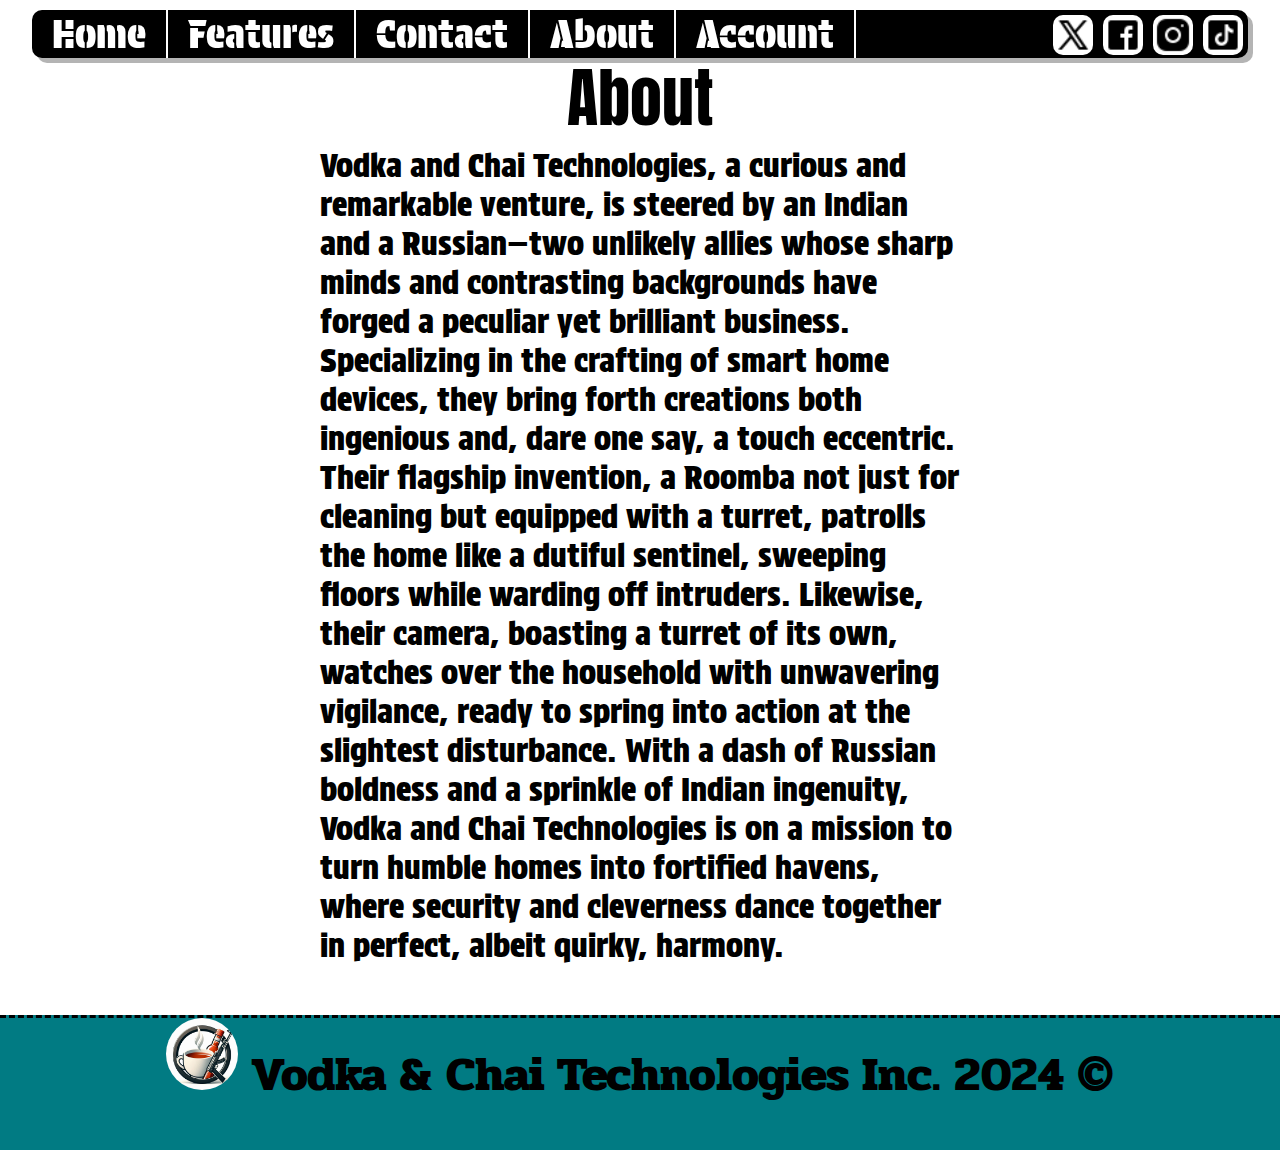
<file: subpage/about.html>
<!doctype html>
<html lang="en">
	<head>
		<meta charset="UTF-8" />
		<meta name="authors" content="D'Costa and Konev" />
		<meta name="description" content="The most known and stereotypical Indo-Russian Smart Home Brand" />
		<link rel="icon" type="image/x-icon" href="../images/favicon.jpeg" />

		<title>About</title>

		<link rel="stylesheet" href="../styles.css" />

		<style>
			h1 {
				font-family: "Anton", sans-serif;
				font-weight: 400;
				font-style: normal;
				color: black;
				font-size: 4em;
				text-align: center;
			}

			p {
				font-family: "Protest Strike", sans-serif;
				font-weight: 50;
				font-style: normal;
				color: black;
				font-size: 2em;
			}

			#main {
				width: 50%;
				margin: 50px auto;
			}
		</style>
	</head>

	<body>
		<!-- The Navigation Bar -->
		<div id="navbar">
			<a href="../index.html" class="nav-link">Home</a>
			<div class="dropdown">
				<div class="nav-link">Features</div>
				<div class="dropdown-content">
					<a href="features/roomba.html">Roomba</a>
					<a href="features/turret.html">Turret</a>
				</div>
			</div>
			<a href="contact/contact.html" class="nav-link">Contact</a>
			<a href="about.html" class="nav-link">About</a>
			<div class="dropdown">
				<div class="nav-link">Account</div>
				<div class="dropdown-content">
					<a href="account/login.html">Login</a>
					<a href="account/signup.html">Sign Up</a>
				</div>
			</div>

			<div id="social">
				<img src="../images/social/x.png" />
				<img src="../images/social/facebook.png" />
				<img src="../images/social/instagram.png" />
				<img src="../images/social/tiktok.png" />
			</div>
		</div>

		<div id="main">
			<h1>About</h1>

			<p>
				Vodka and Chai Technologies, a curious and remarkable venture, is steered by an Indian and a Russian—two
				unlikely allies whose sharp minds and contrasting backgrounds have forged a peculiar yet brilliant
				business. Specializing in the crafting of smart home devices, they bring forth creations both ingenious
				and, dare one say, a touch eccentric. Their flagship invention, a Roomba not just for cleaning but
				equipped with a turret, patrolls the home like a dutiful sentinel, sweeping floors while warding off
				intruders. Likewise, their camera, boasting a turret of its own, watches over the household with
				unwavering vigilance, ready to spring into action at the slightest disturbance. With a dash of Russian
				boldness and a sprinkle of Indian ingenuity, Vodka and Chai Technologies is on a mission to turn humble
				homes into fortified havens, where security and cleverness dance together in perfect, albeit quirky,
				harmony.
			</p>
		</div>

		<footer>
			<img class="favicon" style="border-radius: 100%" src="../images/favicon.jpeg" />
			Vodka &amp; Chai Technologies Inc. 2024 &copy;
		</footer>
	</body>
</html>
</file>
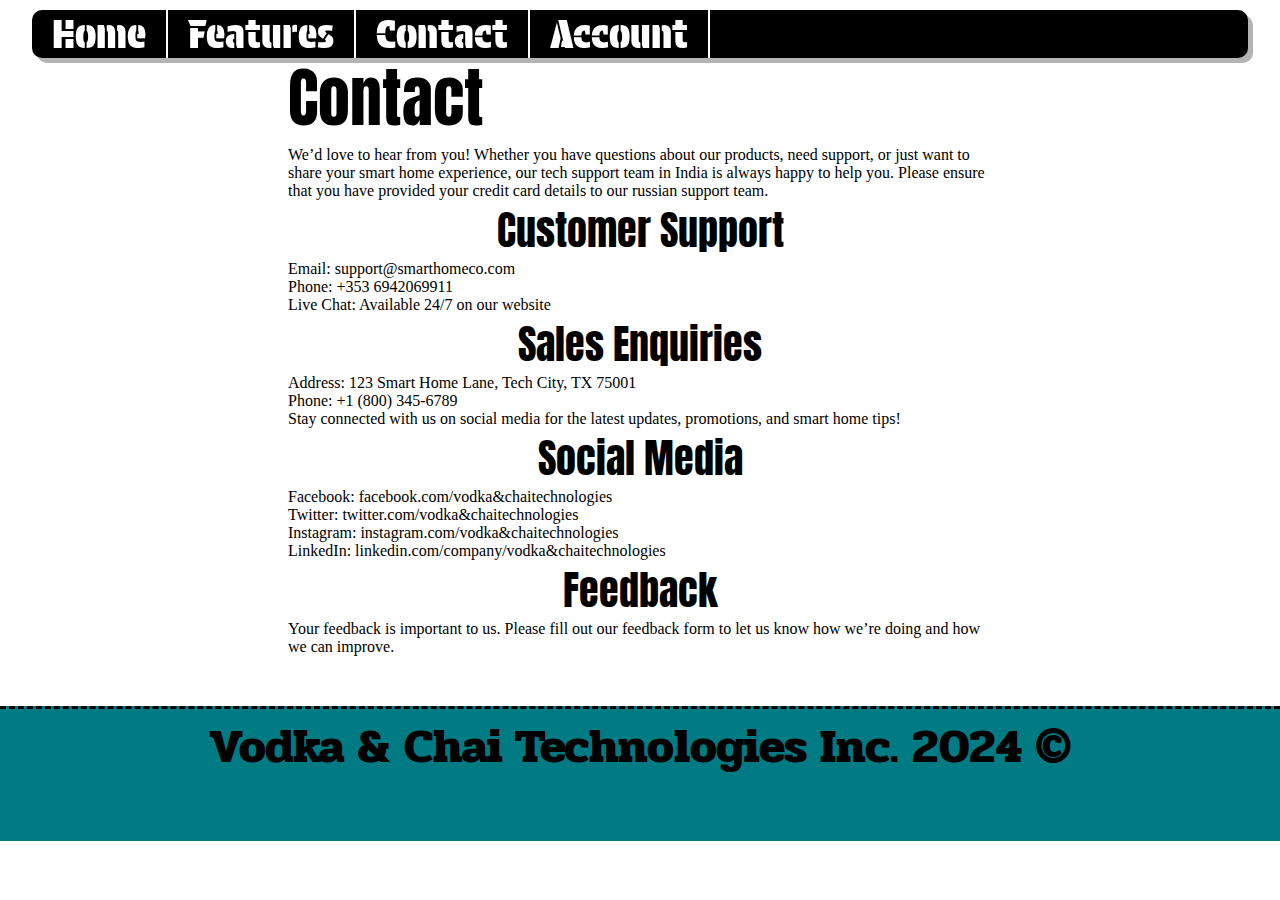
<file: subpage/contact.html>
<!doctype html>
<html lang="en">
	<head>
		<meta charset="UTF-8" />
		<meta name="authors" content="D'Costa and Konev" />
		<meta name="description" content="The most known and stereotypical Indo-Russian Smart Home Brand" />
		<link rel="icon" type="image/x-icon" href="../images/favicon.jpeg" />

		<title>Vodka &amp; Chai Technologies Inc.</title>

		<link rel="stylesheet" href="../styles.css" />

		<style>
			h1 {
				font-family: "Anton", sans-serif;
				font-weight: 400;
				font-style: normal;
				color: black;
				font-size: 4em;
			}

			h2 {
				font-family: "Anton", sans-serif;
				font-weight: 400;
				font-style: normal;
				color: black;
				font-size: 2.5em;
			}

			#main {
				width: 55%;
				margin: 50px auto;
			}
		</style>
	</head>

	<body>
		<!-- The Navigation Bar -->
		<div id="navbar">
			<a href="../index.html" class="nav-link">Home</a>
			<a href="../index.html" class="nav-link">Features</a>
			<a href="contact.html" class="nav-link">Contact</a>
			<div class="dropdown">
				<div class="nav-link">Account</div>
				<div class="dropdown-content">
					<a href="account/login.html">Login</a>
					<a href="account/login.html">Sign Up</a>
				</div>
			</div>
		</div>

		<div id="main">
			<h1>Contact</h1>

			<p>
				We’d love to hear from you! Whether you have questions about our products, need support, or just want to
				share your smart home experience, our tech support team in India is always happy to help you. Please
				ensure that you have provided your credit card details to our russian support team.
			</p>

			<h2>Customer Support</h2>
			<p>
				Email: support@smarthomeco.com<br />
				Phone: +353 6942069911<br />
				Live Chat: Available 24/7 on our website
			</p>

			<h2>Sales Enquiries</h2>
			<p>
				Address: 123 Smart Home Lane, Tech City, TX 75001<br />
				Phone: +1 (800) 345-6789
			</p>

			<p>Stay connected with us on social media for the latest updates, promotions, and smart home tips!</p>

			<h2>Social Media</h2>
			<p>
				Facebook: facebook.com/vodka&chaitechnologies<br />
				Twitter: twitter.com/vodka&chaitechnologies<br />
				Instagram: instagram.com/vodka&chaitechnologies<br />
				LinkedIn: linkedin.com/company/vodka&chaitechnologies<br />
			</p>

			<h2>Feedback</h2>

			<p>
				Your feedback is important to us. Please fill out our feedback form to let us know how we’re doing and
				how we can improve.
			</p>
		</div>

		<footer>Vodka &amp; Chai Technologies Inc. 2024 &copy;</footer>
	</body>
</html>
</file>
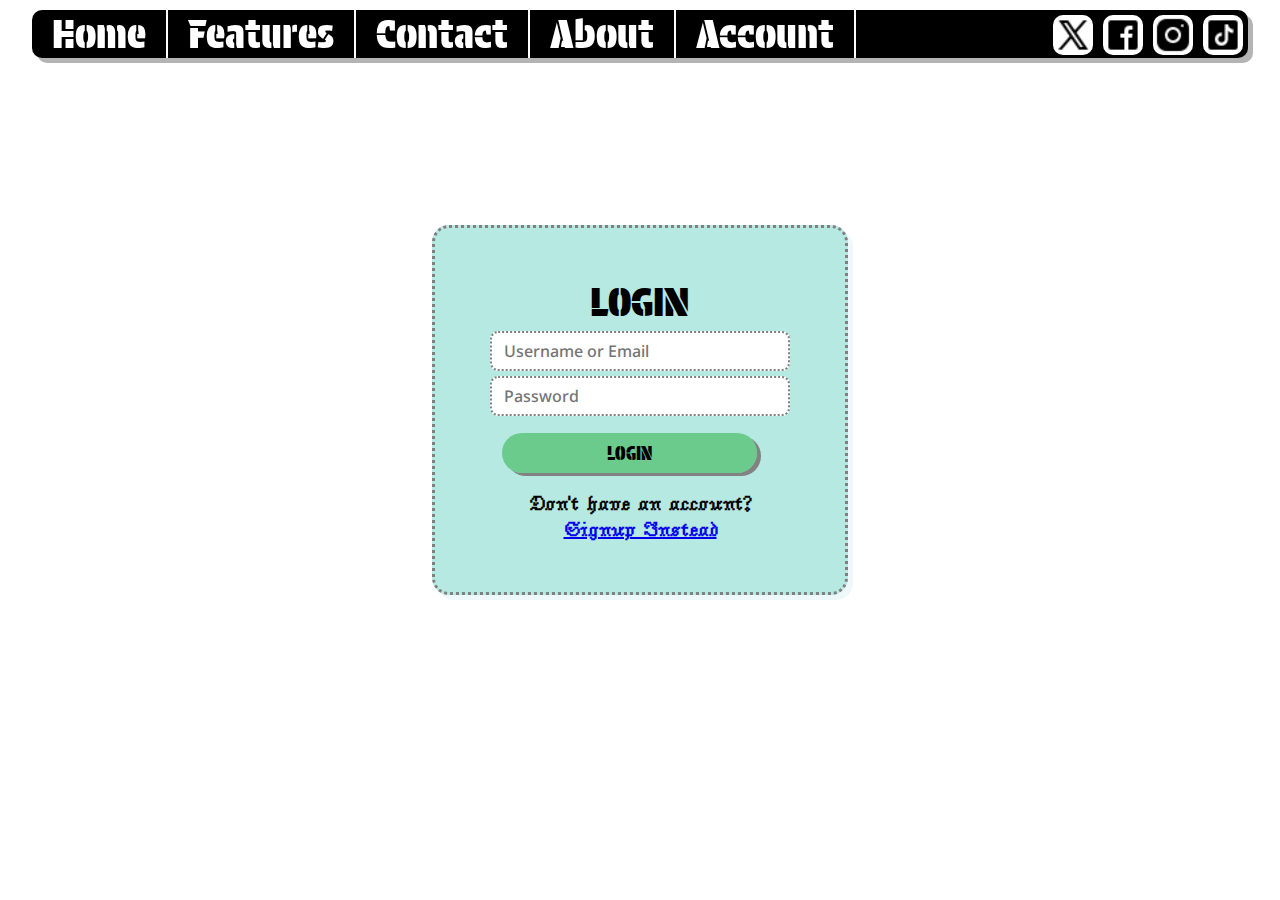
<file: subpage/account/login.html>
<!doctype html>
<html lang="en">
	<head>
		<meta charset="UTF-8" />
		<meta name="authors" content="D'Costa and Konev" />
		<meta name="description" content="The most known and stereotypical Indo-Russian Smart Home Brand" />
		<link rel="icon" type="image/x-icon" href="../../images/favicon.jpeg" />

		<title>Login</title>
        <link rel="stylesheet" href="styles.css" />
        <link rel="stylesheet" href="../../styles.css" />
        <script src="scripts/login.js" defer></script>
    </head>
    <body>
		<!-- The Navigation Bar -->
		<div id="navbar">
			<a href="../../index.html" class="nav-link">Home</a>
			<div class="dropdown">
				<div class="nav-link">Features</div>
				<div class="dropdown-content">
					<a href="../features/roomba.html">Roomba</a>
					<a href="../features/turret.html">Turret</a>
				</div>
			</div>
			<a href="../contact/contact.html" class="nav-link">Contact</a>
			<a href="../about.html" class="nav-link">About</a>
			<div class="dropdown">
				<div class="nav-link">Account</div>
				<div class="dropdown-content">
					<a href="login.html">Login</a>
					<a href="signup.html">Sign Up</a>
				</div>
			</div>

			<div id="social">
				<img src="../../images/social/x.png" />
				<img src="../../images/social/facebook.png" />
				<img src="../../images/social/instagram.png" />
				<img src="../../images/social/tiktok.png" />
			</div>
		</div>

        <div id="main">
            <span id="Title">LOGIN</span>
            <input type="email" placeholder="Username or Email" id="username" />
            <input type="password" placeholder="Password" id="password" />
            <button onclick="buttonClicked()">LOGIN</button>
            <div id="indicate"></div>
            <div id="redirect">
                Don't have an account?<br />
                <a href="signup.html"><strong>Signup Instead</strong></a>
            </div>
        </div>
    </body>
</html>
</file>
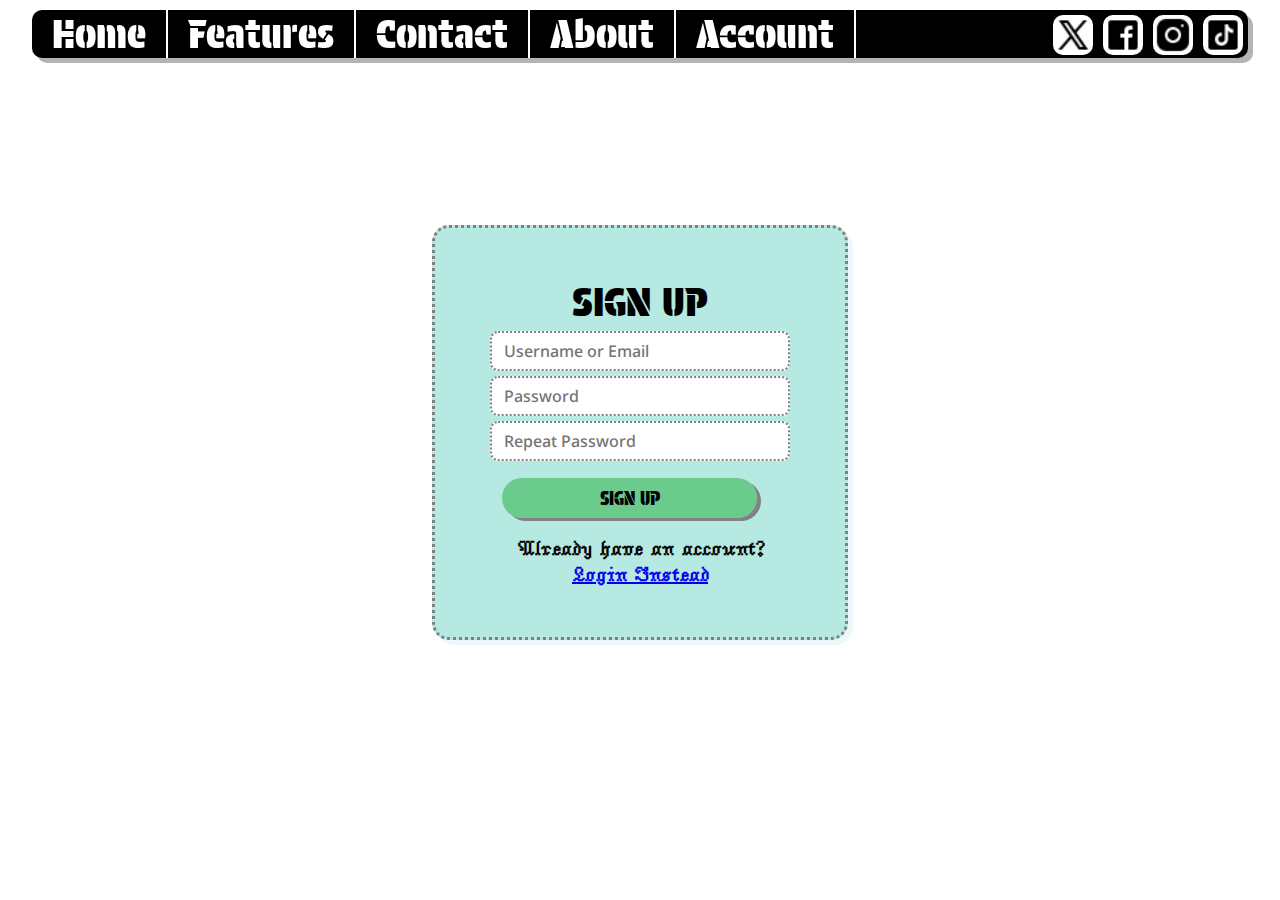
<file: subpage/account/signup.html>
<!doctype html>
<html lang="en">
	<head>
		<meta charset="UTF-8" />
		<meta name="authors" content="D'Costa and Konev" />
		<meta name="description" content="The most known and stereotypical Indo-Russian Smart Home Brand" />
		<link rel="icon" type="image/x-icon" href="../../images/favicon.jpeg" />

		<title>Sign up</title>
        <link rel="stylesheet" href="styles.css" />
        <link rel="stylesheet" href="../../styles.css" />
        <script src="scripts/signup.js" defer></script>
    </head>
    <body>
		<!-- The Navigation Bar -->
		<div id="navbar">
			<a href="../../index.html" class="nav-link">Home</a>
			<div class="dropdown">
				<div class="nav-link">Features</div>
				<div class="dropdown-content">
					<a href="../features/roomba.html">Roomba</a>
					<a href="../features/turret.html">Turret</a>
				</div>
			</div>
			<a href="../contact/contact.html" class="nav-link">Contact</a>
			<a href="../about.html" class="nav-link">About</a>
			<div class="dropdown">
				<div class="nav-link">Account</div>
				<div class="dropdown-content">
					<a href="login.html">Login</a>
					<a href="signup.html">Sign Up</a>
				</div>
			</div>

			<div id="social">
				<img src="../../images/social/x.png" />
				<img src="../../images/social/facebook.png" />
				<img src="../../images/social/instagram.png" />
				<img src="../../images/social/tiktok.png" />
			</div>
		</div>

        <div id="main">
            <span id="Title">SIGN UP</span>
            <input type="email" placeholder="Username or Email" id="username" />
            <input type="password" placeholder="Password" id="password1" />
            <input type="password" placeholder="Repeat Password" id="password2" />
            <button onclick="buttonClicked()">SIGN UP</button>
            <div id="indicate"></div>
            <div id="redirect">
                Already have an account?<br />
                <a href="login.html"><strong>Login Instead</strong></a>
            </div>
        </div>
    </body>
</html>
</file>
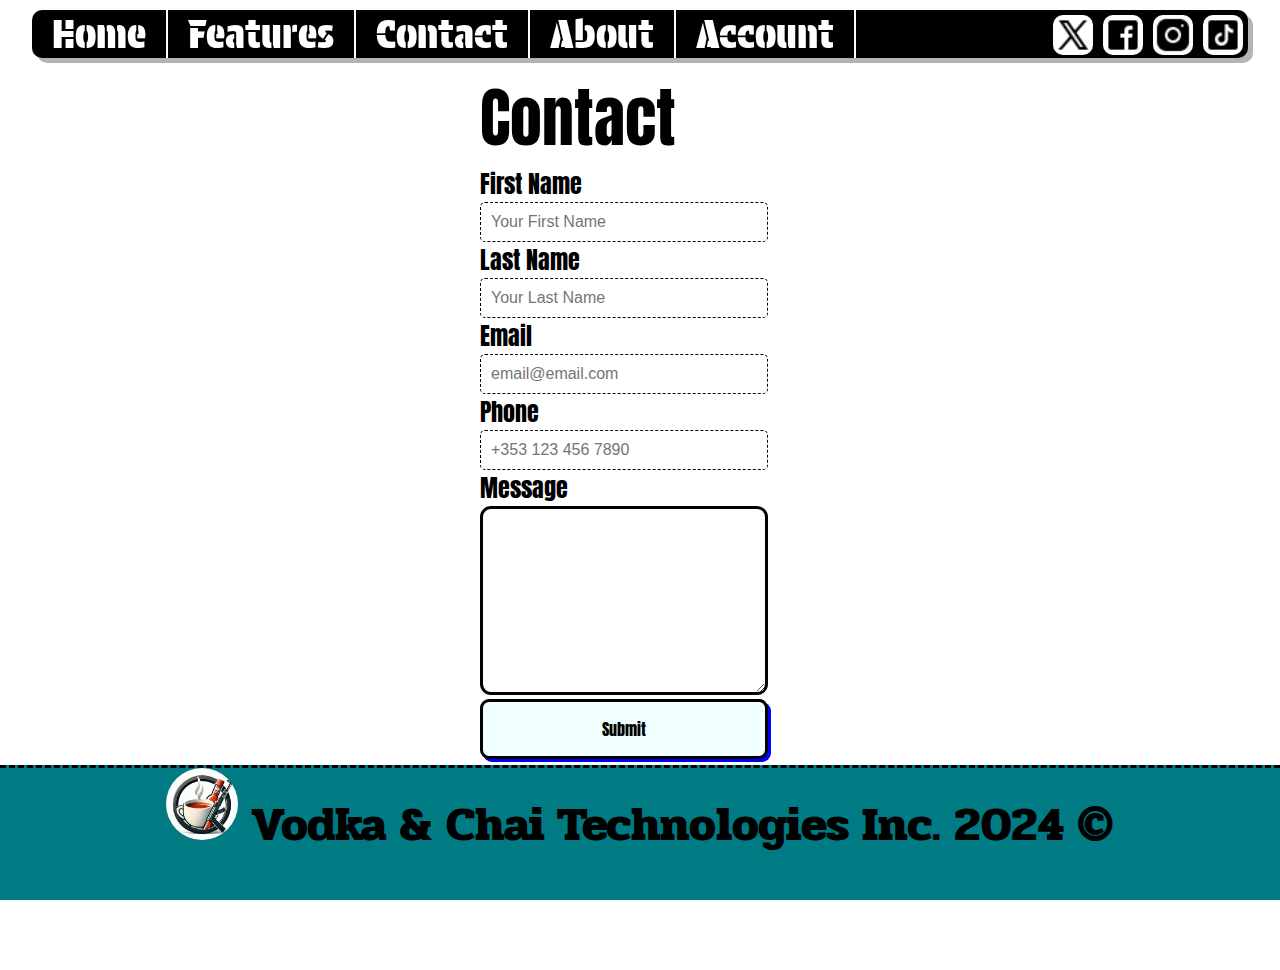
<file: subpage/contact/contact.html>
<!doctype html>
<html lang="en">
	<head>
		<meta charset="UTF-8" />
		<meta name="authors" content="D'Costa and Konev" />
		<meta name="description" content="The most known and stereotypical Indo-Russian Smart Home Brand" />
		<link rel="icon" type="image/x-icon" href="../../images/favicon.jpeg" />

		<title>Contact</title>

		<link rel="stylesheet" href="../../styles.css" />
		<link rel="stylesheet" href="contact.css" />
		<script src="contact.js" defer></script>
 	</head>

	<body>
		<!-- The Navigation Bar -->
		<div id="navbar">
			<a href="../../index.html" class="nav-link">Home</a>
			<div class="dropdown">
				<div class="nav-link">Features</div>
				<div class="dropdown-content">
					<a href="../features/roomba.html">Roomba</a>
					<a href="../features/turret.html">Turret</a>
				</div>
			</div>
			<a href="../contact/contact.html" class="nav-link">Contact</a>
			<a href="../about.html" class="nav-link">About</a>
			<div class="dropdown">
				<div class="nav-link">Account</div>
				<div class="dropdown-content">
					<a href="../account/login.html">Login</a>
					<a href="../account/signup.html">Sign Up</a>
				</div>
			</div>

			<div id="social">
				<img src="../../images/social/x.png" />
				<img src="../../images/social/facebook.png" />
				<img src="../../images/social/instagram.png" />
				<img src="../../images/social/tiktok.png" />
			</div>
		</div>


		<div id="main">
			<h1>Contact</h1>

			<h2>First Name</h2>
			<input type="text" placeholder="Your First Name" id="firstname" />
			<h2>Last Name</h2>
			<input type="text" placeholder="Your Last Name" id="lastname" />
			<h2>Email</h2>
			<input type="email" placeholder="email@email.com" id="@email" />
			<h2>Phone</h2>
			<input type="number" placeholder="+353 123 456 7890" id="@phone" />
			<h2>Message</h2>
			<textarea id="message" name="message" rows="4" cols="50"></textarea>
			<button onclick="getMessage()">Submit</button>
		</div>

		<footer>
			<img class="favicon" style="border-radius: 100%" src="../../images/favicon.jpeg" />
			Vodka &amp; Chai Technologies Inc. 2024 &copy;
		</footer>
	</body>
</html>
</file>
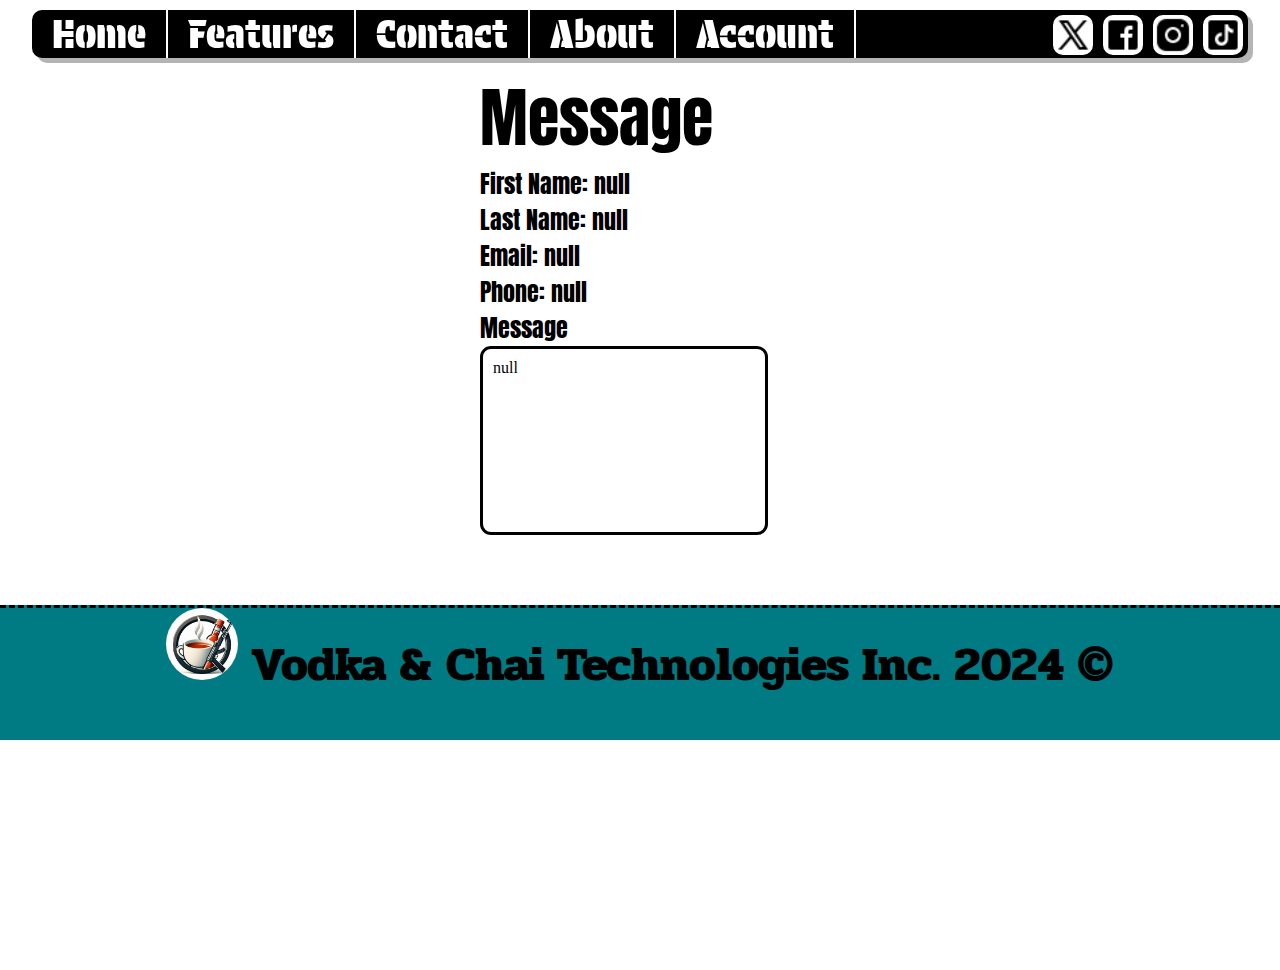
<file: subpage/contact/message.html>
<!doctype html>
<html lang="en">
	<head>
		<meta charset="UTF-8" />
		<meta name="authors" content="D'Costa and Konev" />
		<meta name="description" content="The most known and stereotypical Indo-Russian Smart Home Brand" />
		<link rel="icon" type="image/x-icon" href="../../images/favicon.jpeg" />

		<title>Message</title>

		<link rel="stylesheet" href="../../styles.css" />
		<link rel="stylesheet" href="contact.css" />
		<script src="message.js" defer></script>
	</head>

	<body>
		<!-- The Navigation Bar -->
		<div id="navbar">
			<a href="../../index.html" class="nav-link">Home</a>
			<div class="dropdown">
				<div class="nav-link">Features</div>
				<div class="dropdown-content">
					<a href="../features/roomba.html">Roomba</a>
					<a href="../features/turret.html">Turret</a>
				</div>
			</div>
			<a href="../contact/contact.html" class="nav-link">Contact</a>
			<a href="../about.html" class="nav-link">About</a>
			<div class="dropdown">
				<div class="nav-link">Account</div>
				<div class="dropdown-content">
					<a href="../account/login.html">Login</a>
					<a href="../account/signup.html">Sign Up</a>
				</div>
			</div>

			<div id="social">
				<img src="../../images/social/x.png" />
				<img src="../../images/social/facebook.png" />
				<img src="../../images/social/instagram.png" />
				<img src="../../images/social/tiktok.png" />
			</div>
		</div>


		<div id="main">
			<h1>Message</h1>

			<h2 id="namef">First Name: </h2>
			<h2 id="namel">Last Name: </h2>
			<h2 id="email">Email: </h2>
			<h2 id="phone">Phone: </h2>
			<h2>Message</h2>
			<div id="message" name="message" rows="4" cols="50"></div>
		</div>

		<footer>
			<img class="favicon" style="border-radius: 100%" src="../../images/favicon.jpeg" />
			Vodka &amp; Chai Technologies Inc. 2024 &copy;
		</footer>
	</body>
</html>
</file>
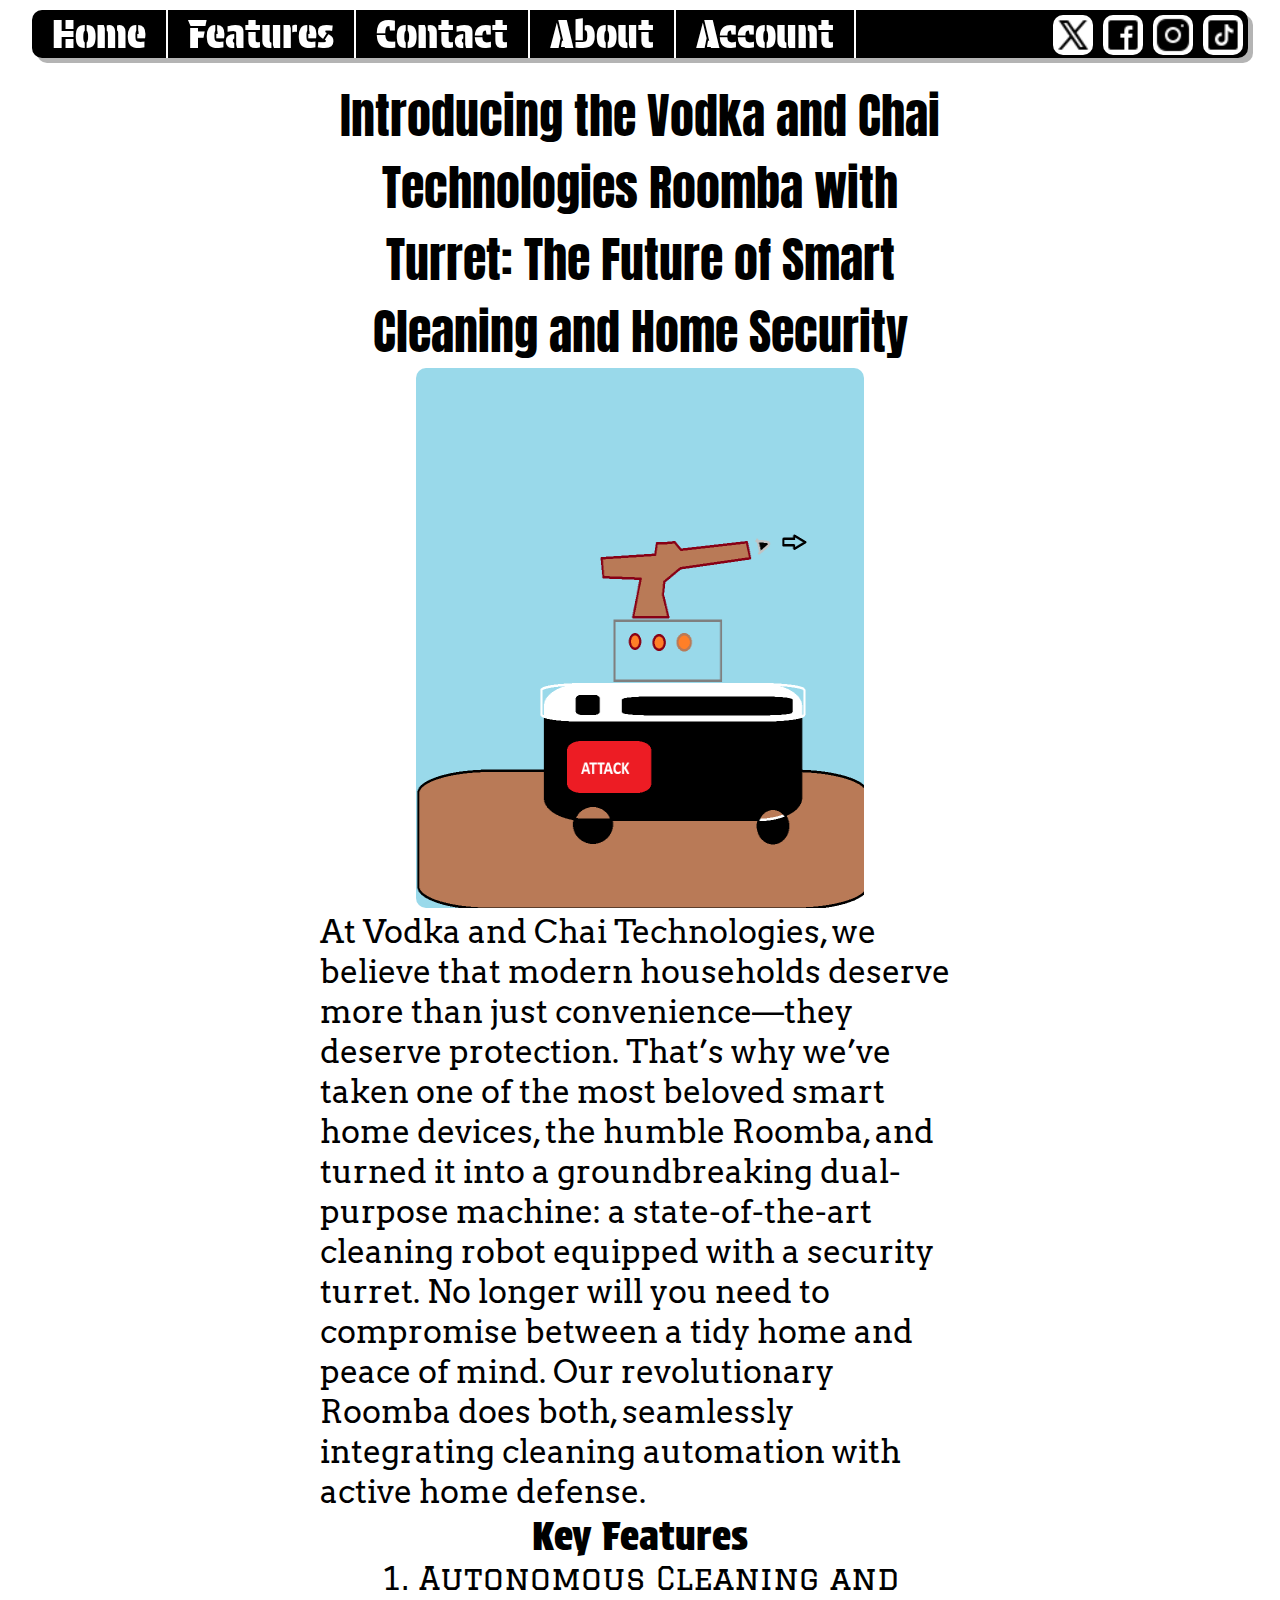
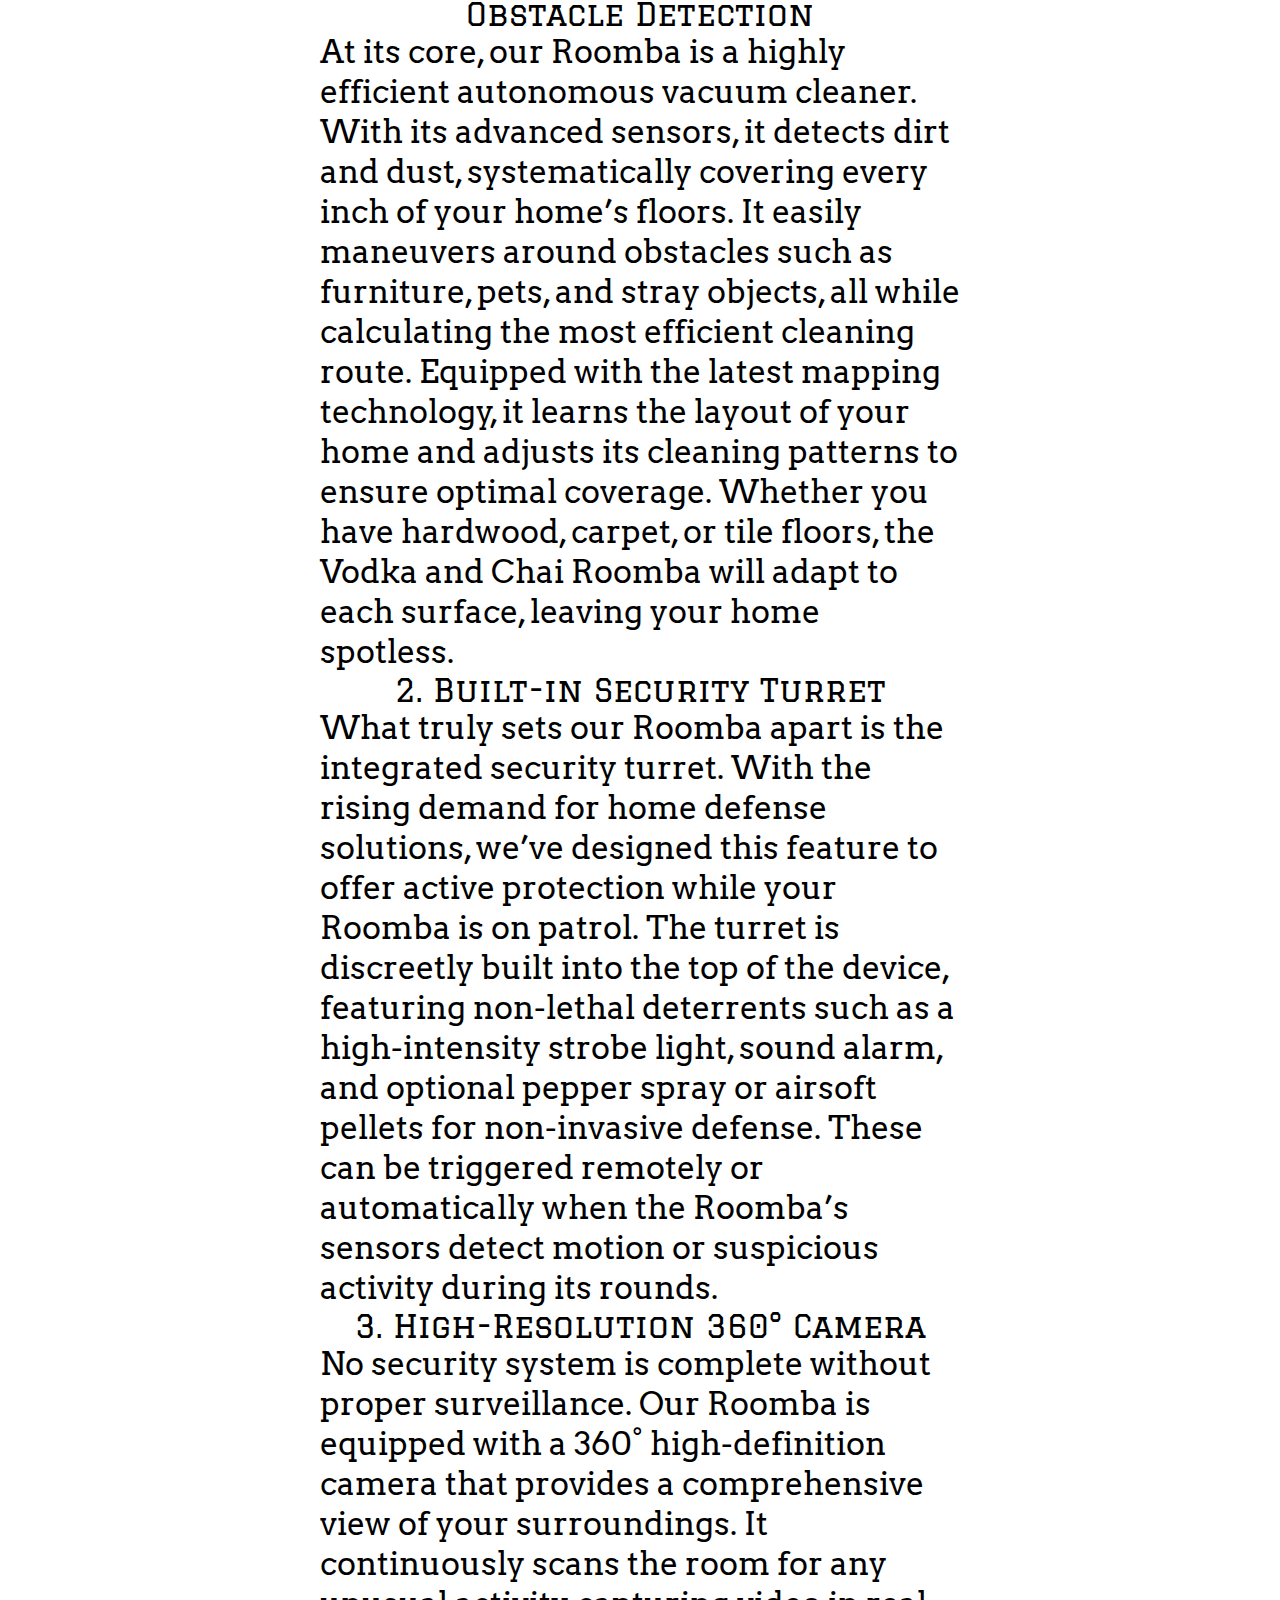
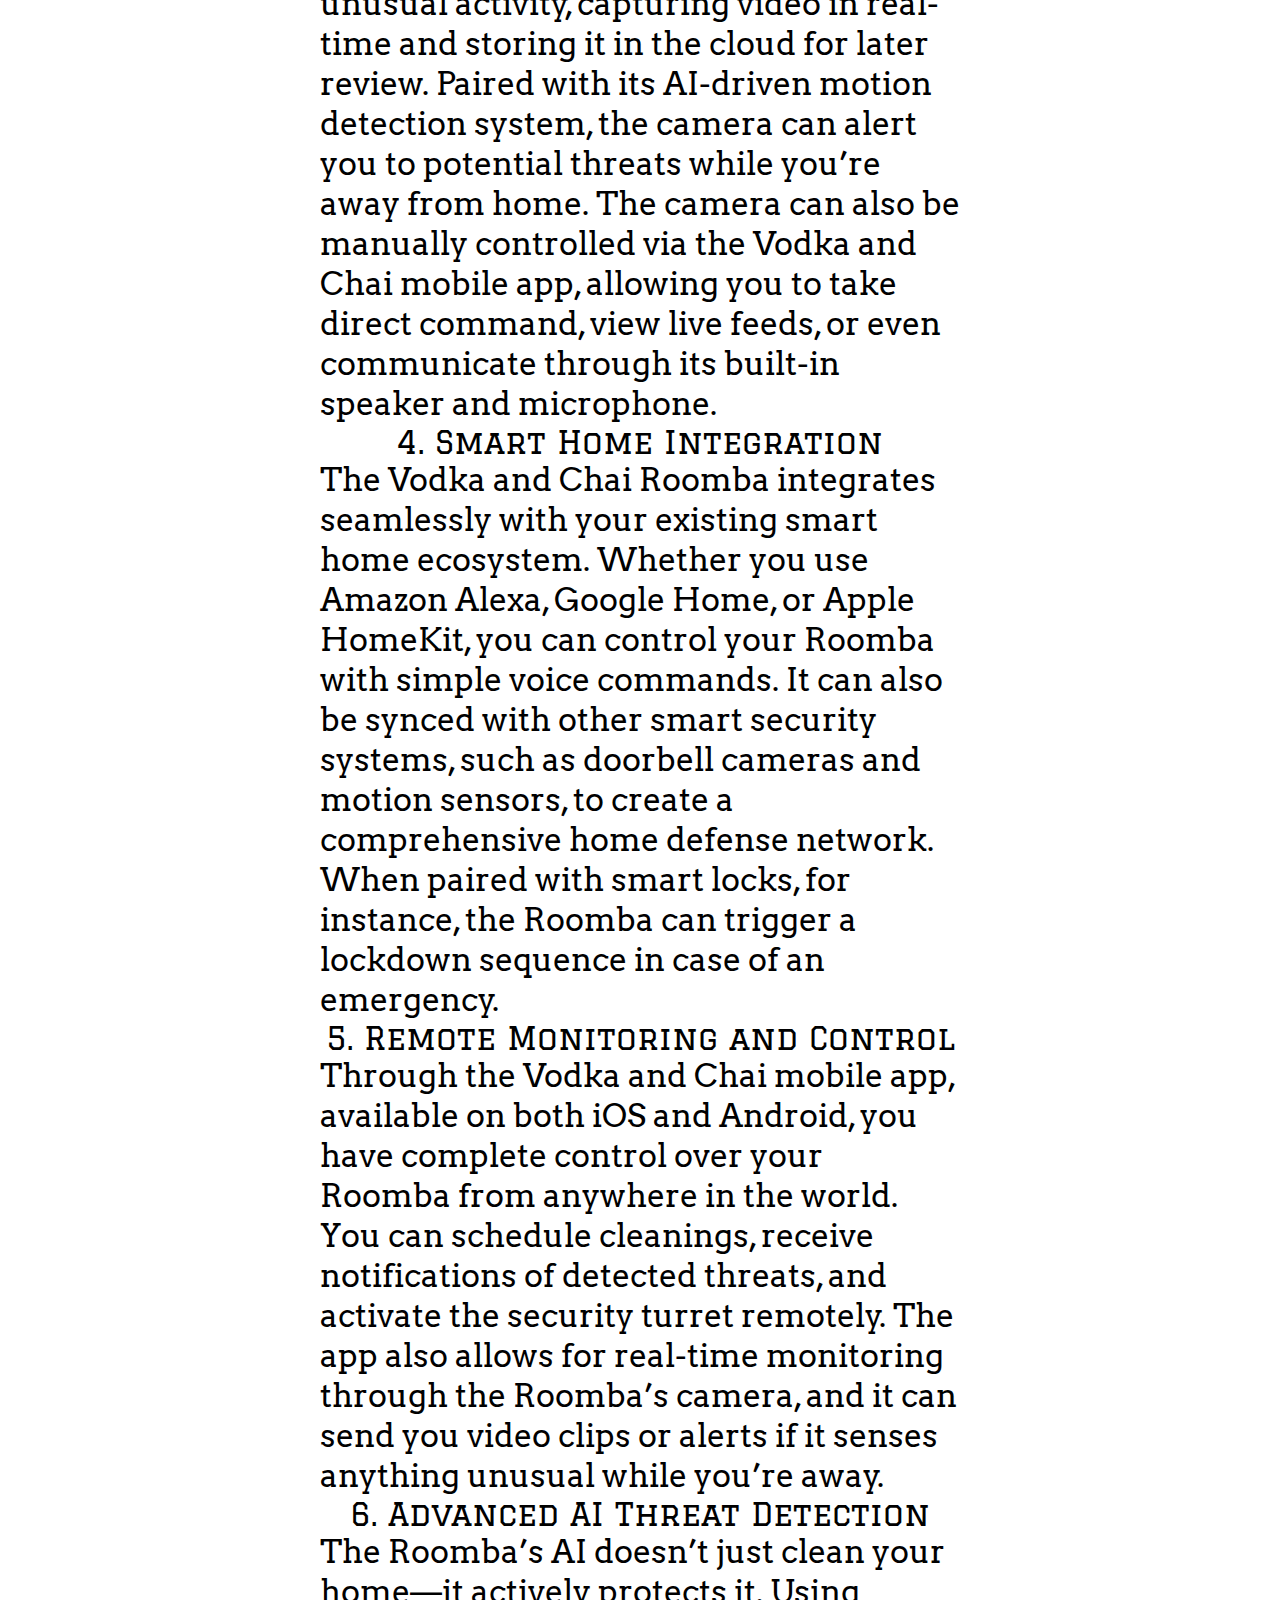
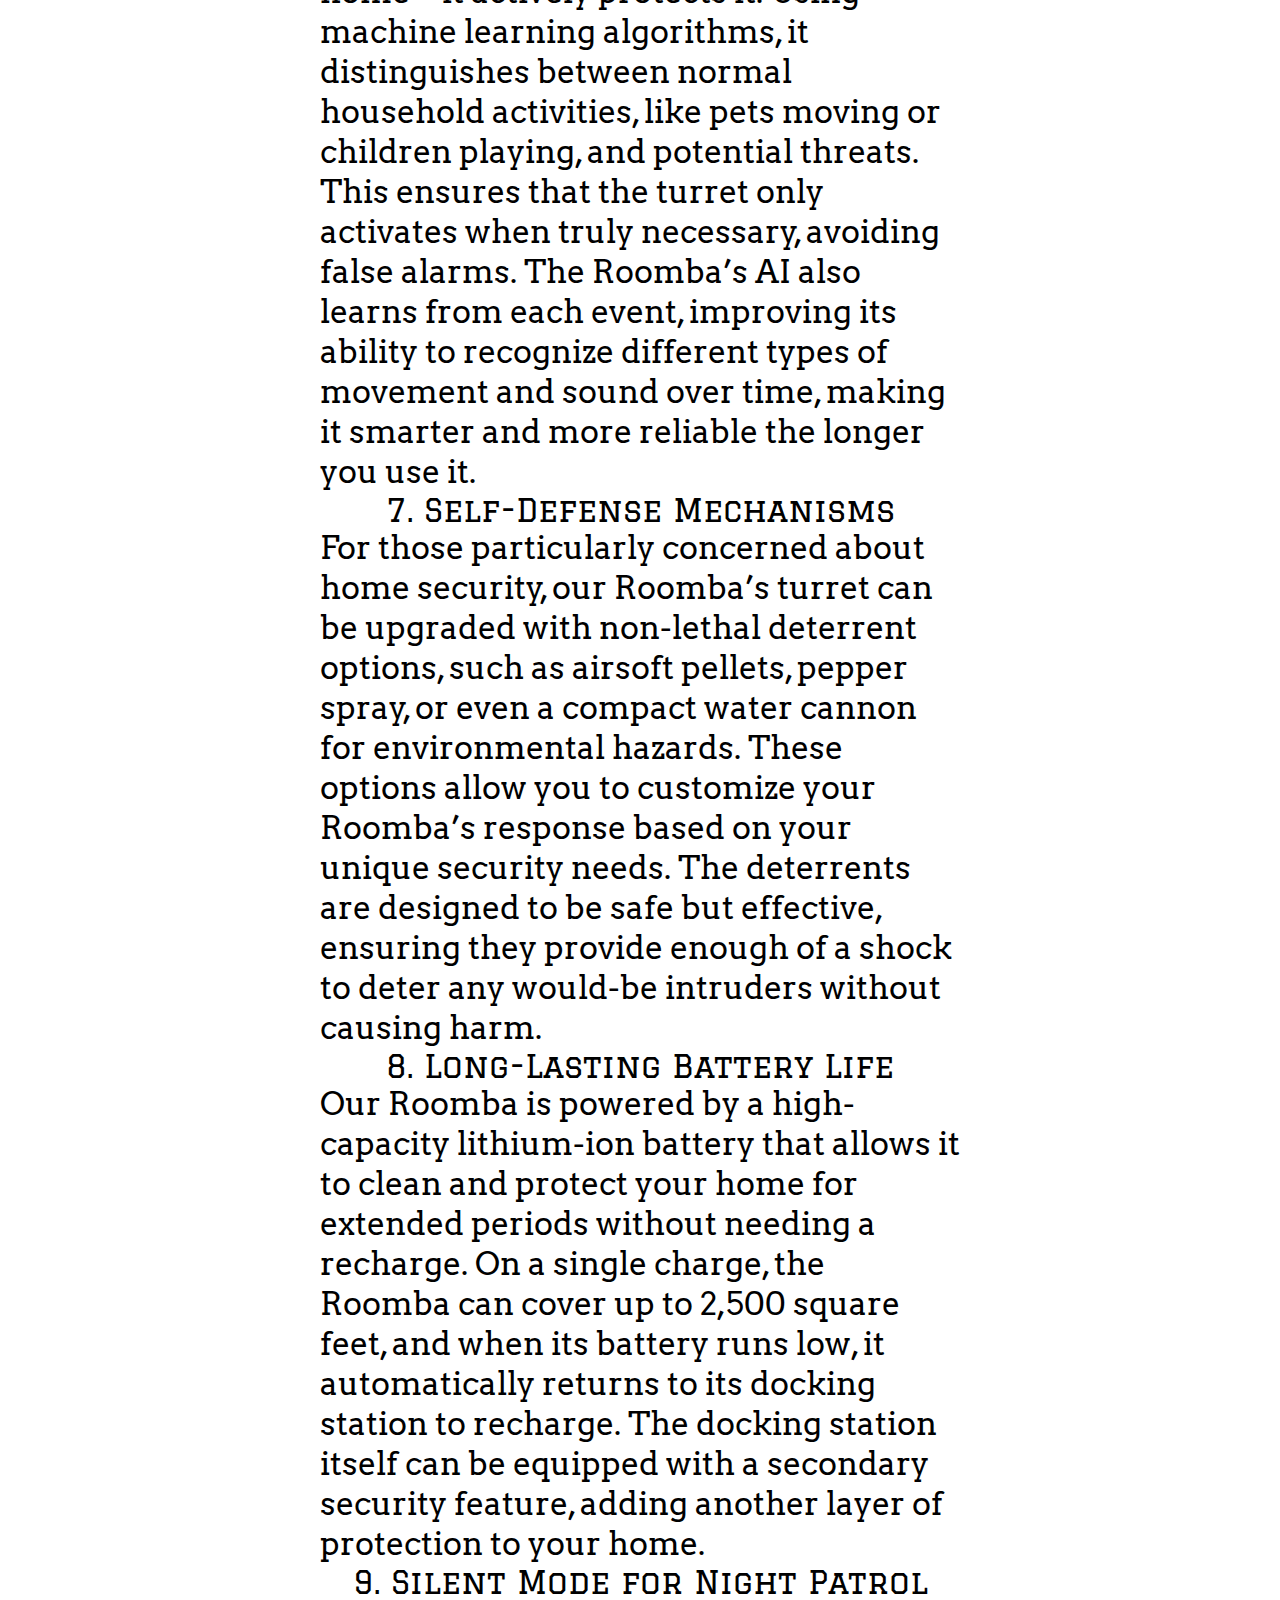
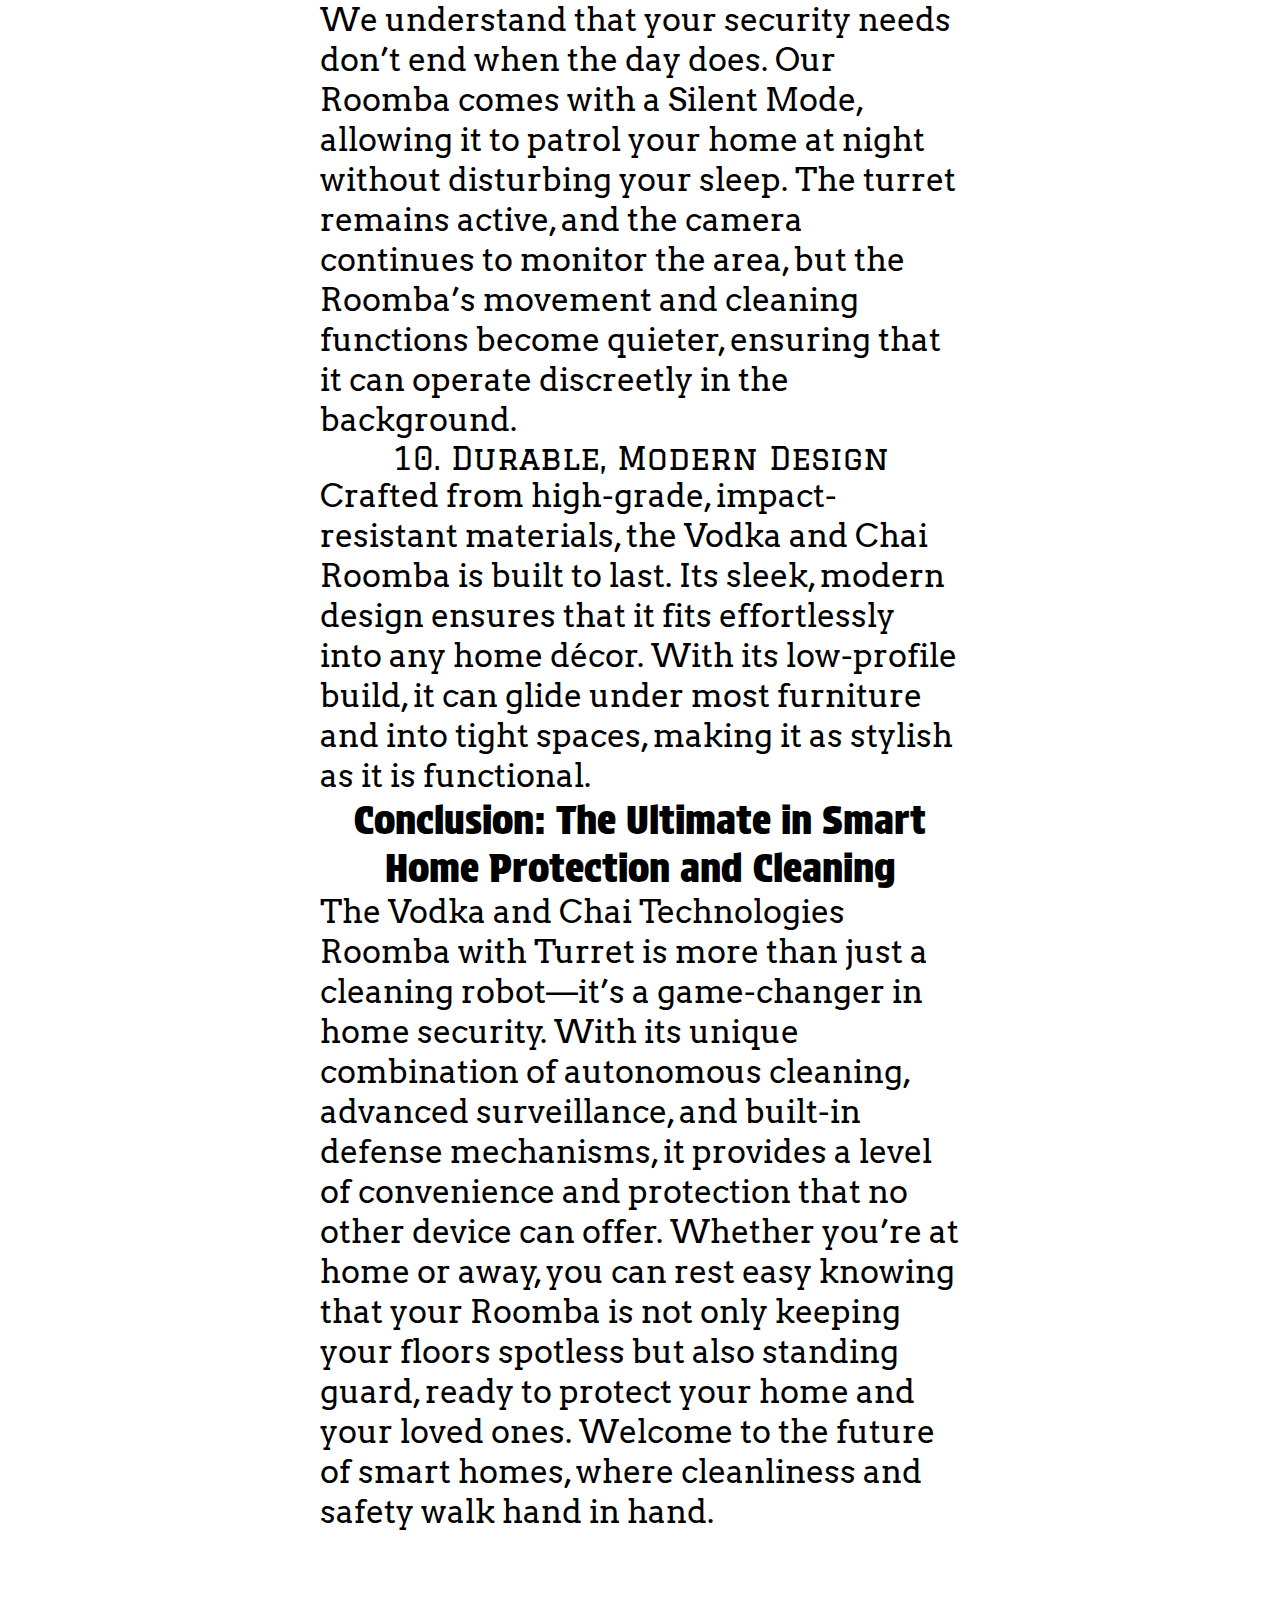
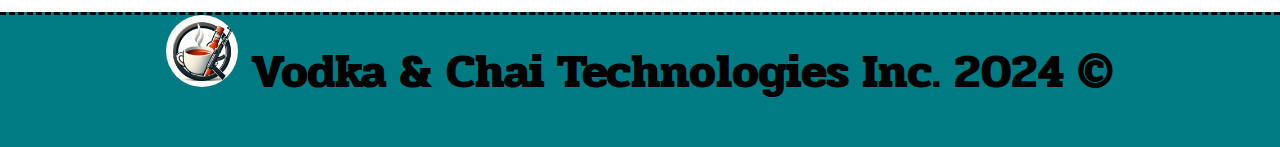
<file: subpage/features/roomba.html>
<!doctype html>
<html lang="en">
	<head>
		<meta charset="UTF-8" />
		<meta name="authors" content="D'Costa and Konev" />
		<meta name="description" content="The most known and stereotypical Indo-Russian Smart Home Brand" />
		<link rel="icon" type="image/x-icon" href="../../images/favicon.jpeg" />

		<title>Roomba</title>

		<link rel="stylesheet" href="../../styles.css" />
		<link rel="stylesheet" href="styles.css" />
	</head>

	<body>
		<!-- The Navigation Bar -->
		<div id="navbar">
			<a href="../../index.html" class="nav-link">Home</a>
			<div class="dropdown">
				<div class="nav-link">Features</div>
				<div class="dropdown-content">
					<a href="roomba.html">Roomba</a>
					<a href="turret.html">Turret</a>
				</div>
			</div>
			<a href="../contact/contact.html" class="nav-link">Contact</a>
			<a href="../about.html" class="nav-link">About</a>
			<div class="dropdown">
				<div class="nav-link">Account</div>
				<div class="dropdown-content">
					<a href="../account/login.html">Login</a>
					<a href="../account/signup.html">Sign Up</a>
				</div>
			</div>

			<div id="social">
				<img src="../../images/social/x.png" />
				<img src="../../images/social/facebook.png" />
				<img src="../../images/social/instagram.png" />
				<img src="../../images/social/tiktok.png" />
			</div>
		</div>

		<div id="main">
			<h1>
				Introducing the Vodka and Chai Technologies Roomba with Turret: The Future of Smart Cleaning and Home
				Security
			</h1>

			<img src="../../images/products/roomba.png" />

			<p>
				At Vodka and Chai Technologies, we believe that modern households deserve more than just
				convenience—they deserve protection. That’s why we’ve taken one of the most beloved smart home devices,
				the humble Roomba, and turned it into a groundbreaking dual-purpose machine: a state-of-the-art cleaning
				robot equipped with a security turret. No longer will you need to compromise between a tidy home and
				peace of mind. Our revolutionary Roomba does both, seamlessly integrating cleaning automation with
				active home defense.
			</p>

			<h2>Key Features</h2>

			<h3>1. Autonomous Cleaning and Obstacle Detection</h3>
			<p>
				At its core, our Roomba is a highly efficient autonomous vacuum cleaner. With its advanced sensors, it
				detects dirt and dust, systematically covering every inch of your home’s floors. It easily maneuvers
				around obstacles such as furniture, pets, and stray objects, all while calculating the most efficient
				cleaning route. Equipped with the latest mapping technology, it learns the layout of your home and
				adjusts its cleaning patterns to ensure optimal coverage. Whether you have hardwood, carpet, or tile
				floors, the Vodka and Chai Roomba will adapt to each surface, leaving your home spotless.
			</p>

			<h3>2. Built-in Security Turret</h3>
			<p>
				What truly sets our Roomba apart is the integrated security turret. With the rising demand for home
				defense solutions, we’ve designed this feature to offer active protection while your Roomba is on
				patrol. The turret is discreetly built into the top of the device, featuring non-lethal deterrents such
				as a high-intensity strobe light, sound alarm, and optional pepper spray or airsoft pellets for
				non-invasive defense. These can be triggered remotely or automatically when the Roomba’s sensors detect
				motion or suspicious activity during its rounds.
			</p>

			<h3>3. High-Resolution 360° Camera</h3>
			<p>
				No security system is complete without proper surveillance. Our Roomba is equipped with a 360°
				high-definition camera that provides a comprehensive view of your surroundings. It continuously scans
				the room for any unusual activity, capturing video in real-time and storing it in the cloud for later
				review. Paired with its AI-driven motion detection system, the camera can alert you to potential threats
				while you’re away from home. The camera can also be manually controlled via the Vodka and Chai mobile
				app, allowing you to take direct command, view live feeds, or even communicate through its built-in
				speaker and microphone.
			</p>

			<h3>4. Smart Home Integration</h3>
			<p>
				The Vodka and Chai Roomba integrates seamlessly with your existing smart home ecosystem. Whether you use
				Amazon Alexa, Google Home, or Apple HomeKit, you can control your Roomba with simple voice commands. It
				can also be synced with other smart security systems, such as doorbell cameras and motion sensors, to
				create a comprehensive home defense network. When paired with smart locks, for instance, the Roomba can
				trigger a lockdown sequence in case of an emergency.
			</p>

			<h3>5. Remote Monitoring and Control</h3>
			<p>
				Through the Vodka and Chai mobile app, available on both iOS and Android, you have complete control over
				your Roomba from anywhere in the world. You can schedule cleanings, receive notifications of detected
				threats, and activate the security turret remotely. The app also allows for real-time monitoring through
				the Roomba’s camera, and it can send you video clips or alerts if it senses anything unusual while
				you’re away.
			</p>

			<h3>6. Advanced AI Threat Detection</h3>
			<p>
				The Roomba’s AI doesn’t just clean your home—it actively protects it. Using machine learning algorithms,
				it distinguishes between normal household activities, like pets moving or children playing, and
				potential threats. This ensures that the turret only activates when truly necessary, avoiding false
				alarms. The Roomba’s AI also learns from each event, improving its ability to recognize different types
				of movement and sound over time, making it smarter and more reliable the longer you use it.
			</p>

			<h3>7. Self-Defense Mechanisms</h3>
			<p>
				For those particularly concerned about home security, our Roomba’s turret can be upgraded with
				non-lethal deterrent options, such as airsoft pellets, pepper spray, or even a compact water cannon for
				environmental hazards. These options allow you to customize your Roomba’s response based on your unique
				security needs. The deterrents are designed to be safe but effective, ensuring they provide enough of a
				shock to deter any would-be intruders without causing harm.
			</p>

			<h3>8. Long-Lasting Battery Life</h3>
			<p>
				Our Roomba is powered by a high-capacity lithium-ion battery that allows it to clean and protect your
				home for extended periods without needing a recharge. On a single charge, the Roomba can cover up to
				2,500 square feet, and when its battery runs low, it automatically returns to its docking station to
				recharge. The docking station itself can be equipped with a secondary security feature, adding another
				layer of protection to your home.
			</p>

			<h3>9. Silent Mode for Night Patrol</h3>
			<p>
				We understand that your security needs don’t end when the day does. Our Roomba comes with a Silent Mode,
				allowing it to patrol your home at night without disturbing your sleep. The turret remains active, and
				the camera continues to monitor the area, but the Roomba’s movement and cleaning functions become
				quieter, ensuring that it can operate discreetly in the background.
			</p>

			<h3>10. Durable, Modern Design</h3>
			<p>
				Crafted from high-grade, impact-resistant materials, the Vodka and Chai Roomba is built to last. Its
				sleek, modern design ensures that it fits effortlessly into any home décor. With its low-profile build,
				it can glide under most furniture and into tight spaces, making it as stylish as it is functional.
			</p>

			<h2>Conclusion: The Ultimate in Smart Home Protection and Cleaning</h2>

			<p>
				The Vodka and Chai Technologies Roomba with Turret is more than just a cleaning robot—it’s a
				game-changer in home security. With its unique combination of autonomous cleaning, advanced
				surveillance, and built-in defense mechanisms, it provides a level of convenience and protection that no
				other device can offer. Whether you’re at home or away, you can rest easy knowing that your Roomba is
				not only keeping your floors spotless but also standing guard, ready to protect your home and your loved
				ones. Welcome to the future of smart homes, where cleanliness and safety walk hand in hand.
			</p>
		</div>

		<footer>
			<img class="favicon" style="border-radius: 100%" src="../../images/favicon.jpeg" />
			Vodka &amp; Chai Technologies Inc. 2024 &copy;
		</footer>
	</body>
</html>
</file>
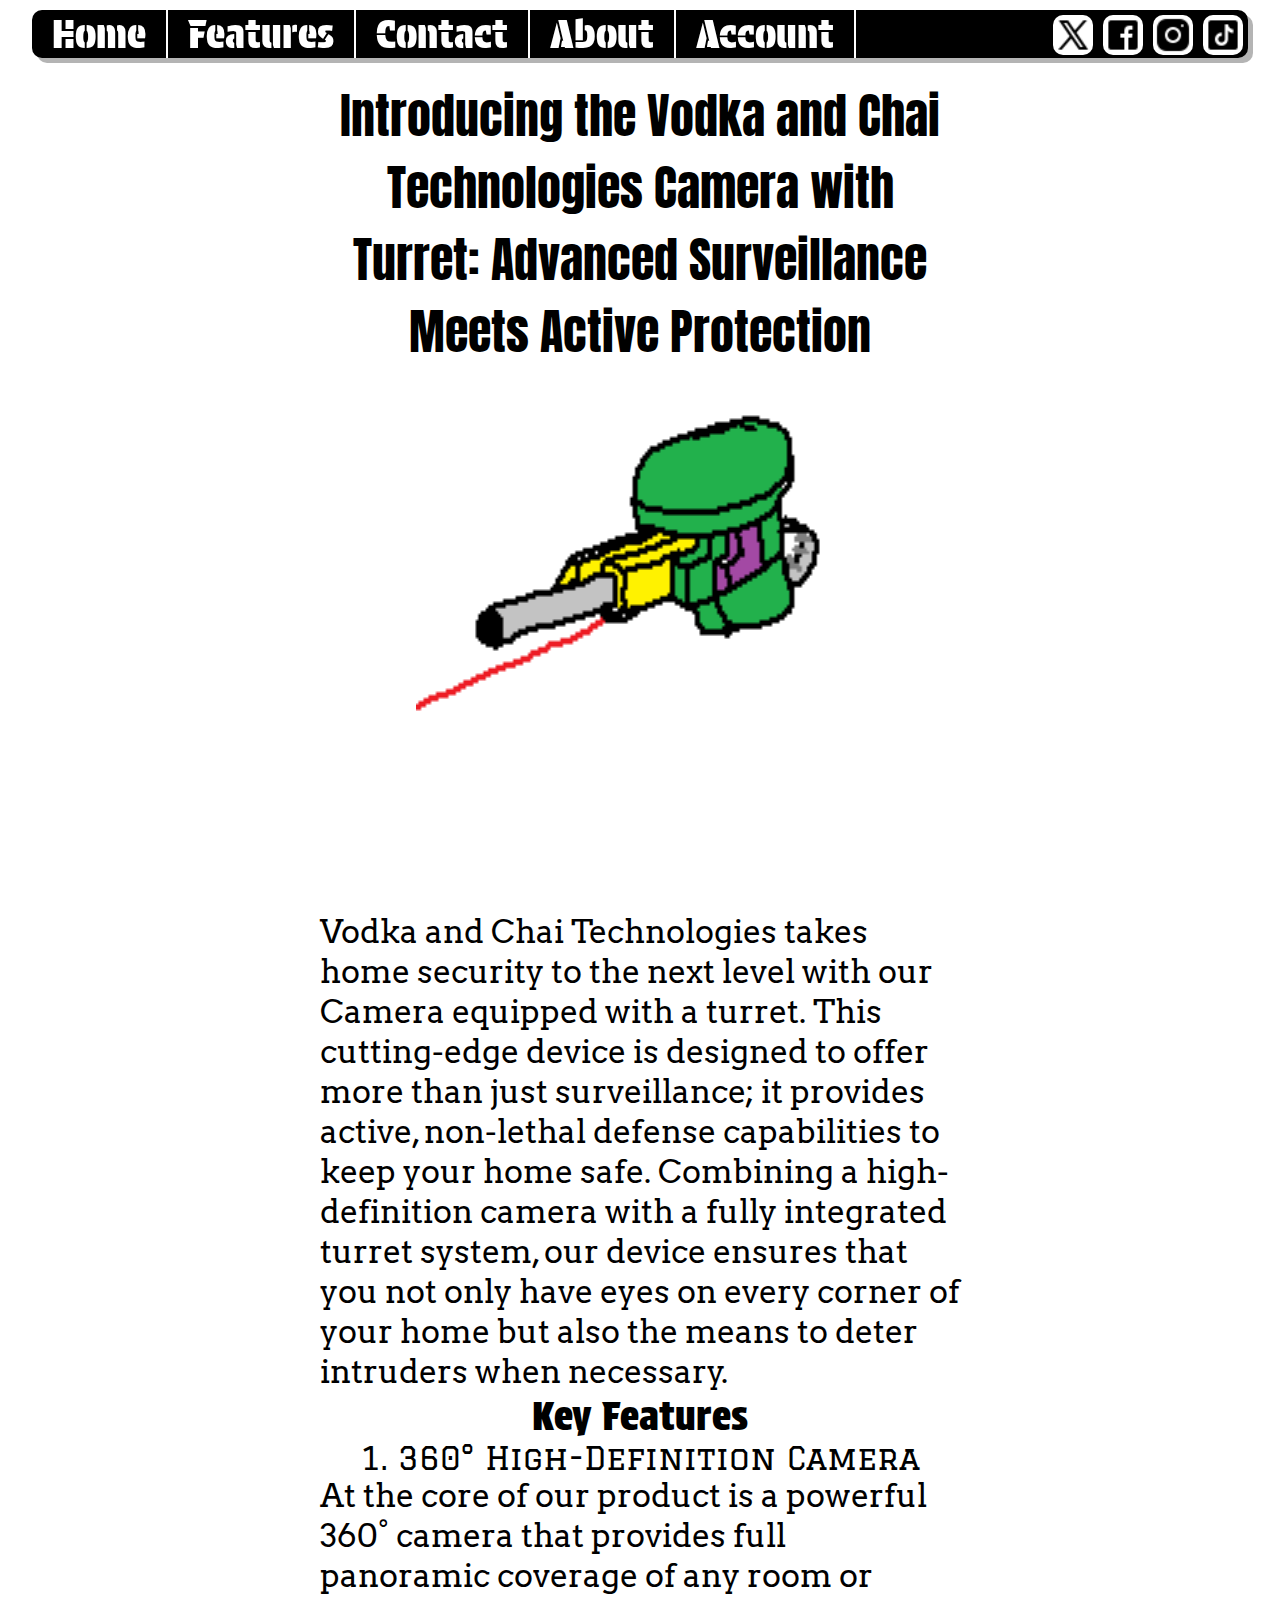
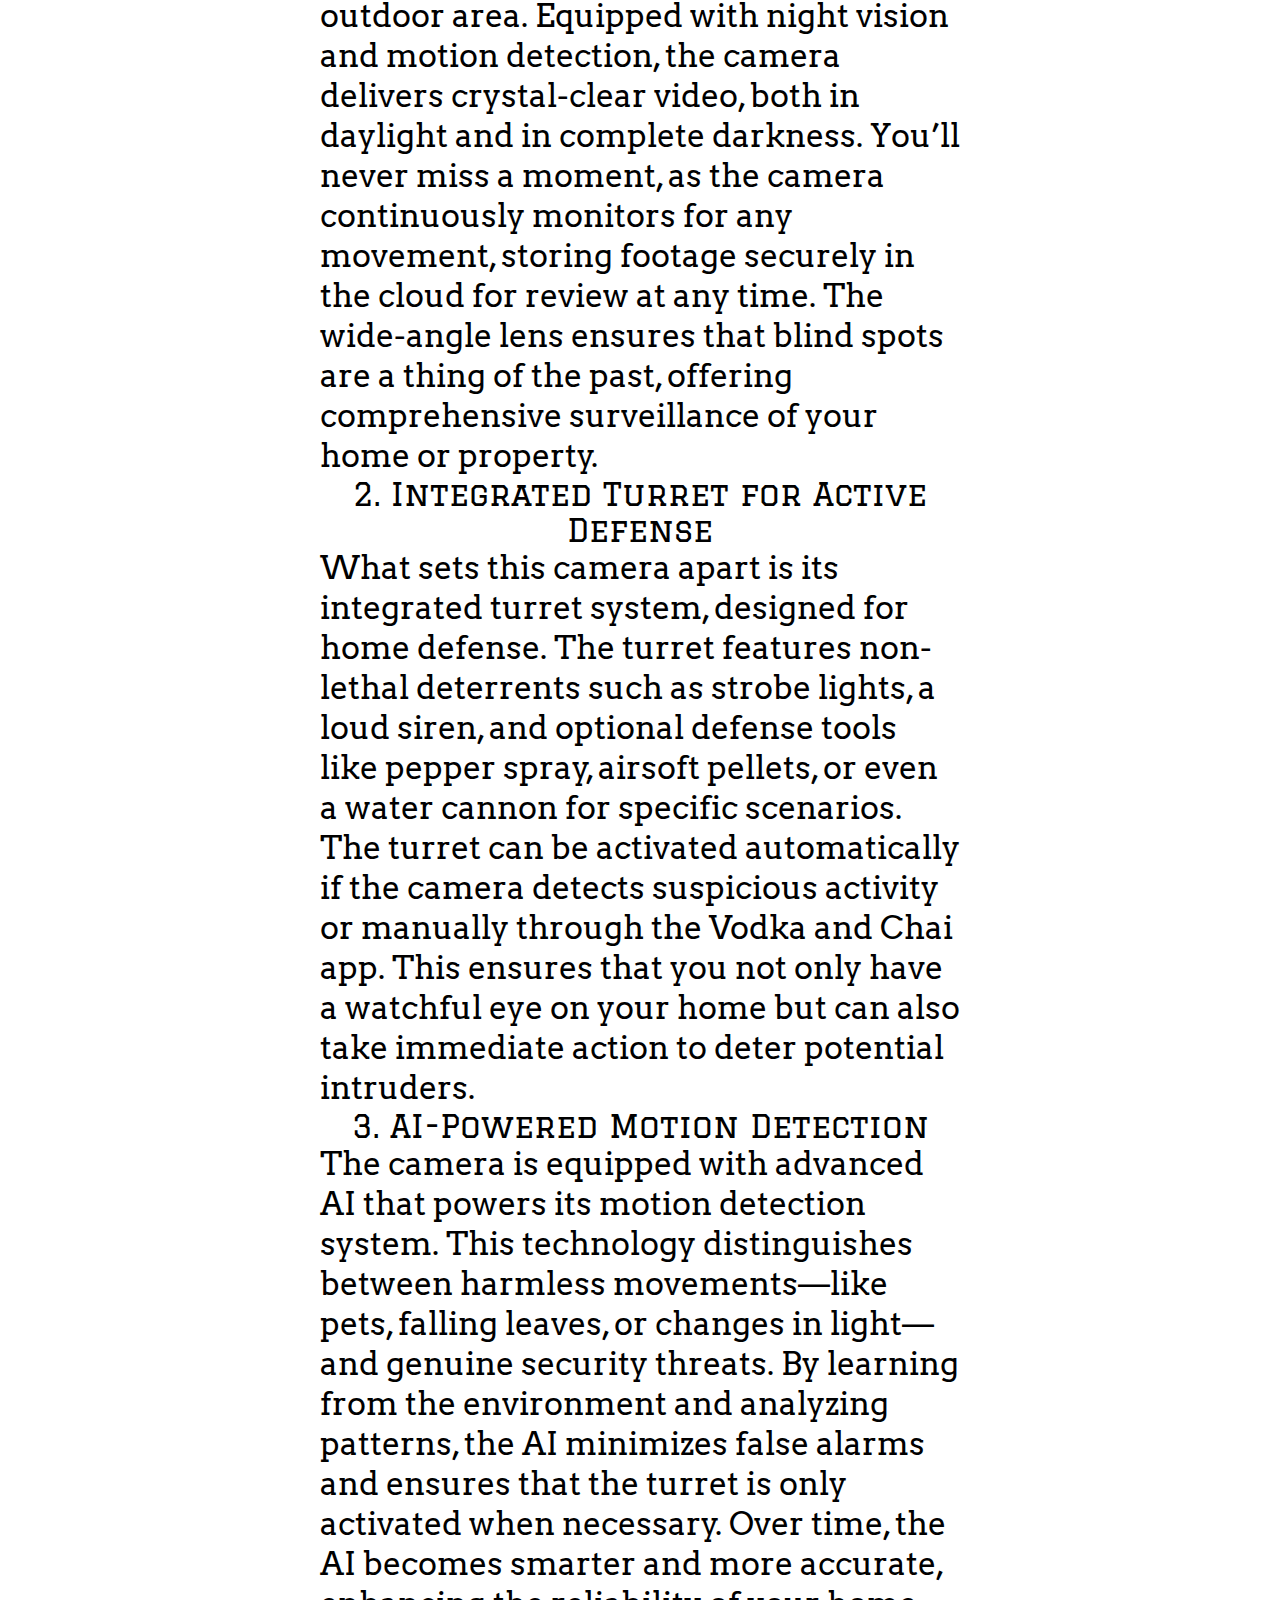
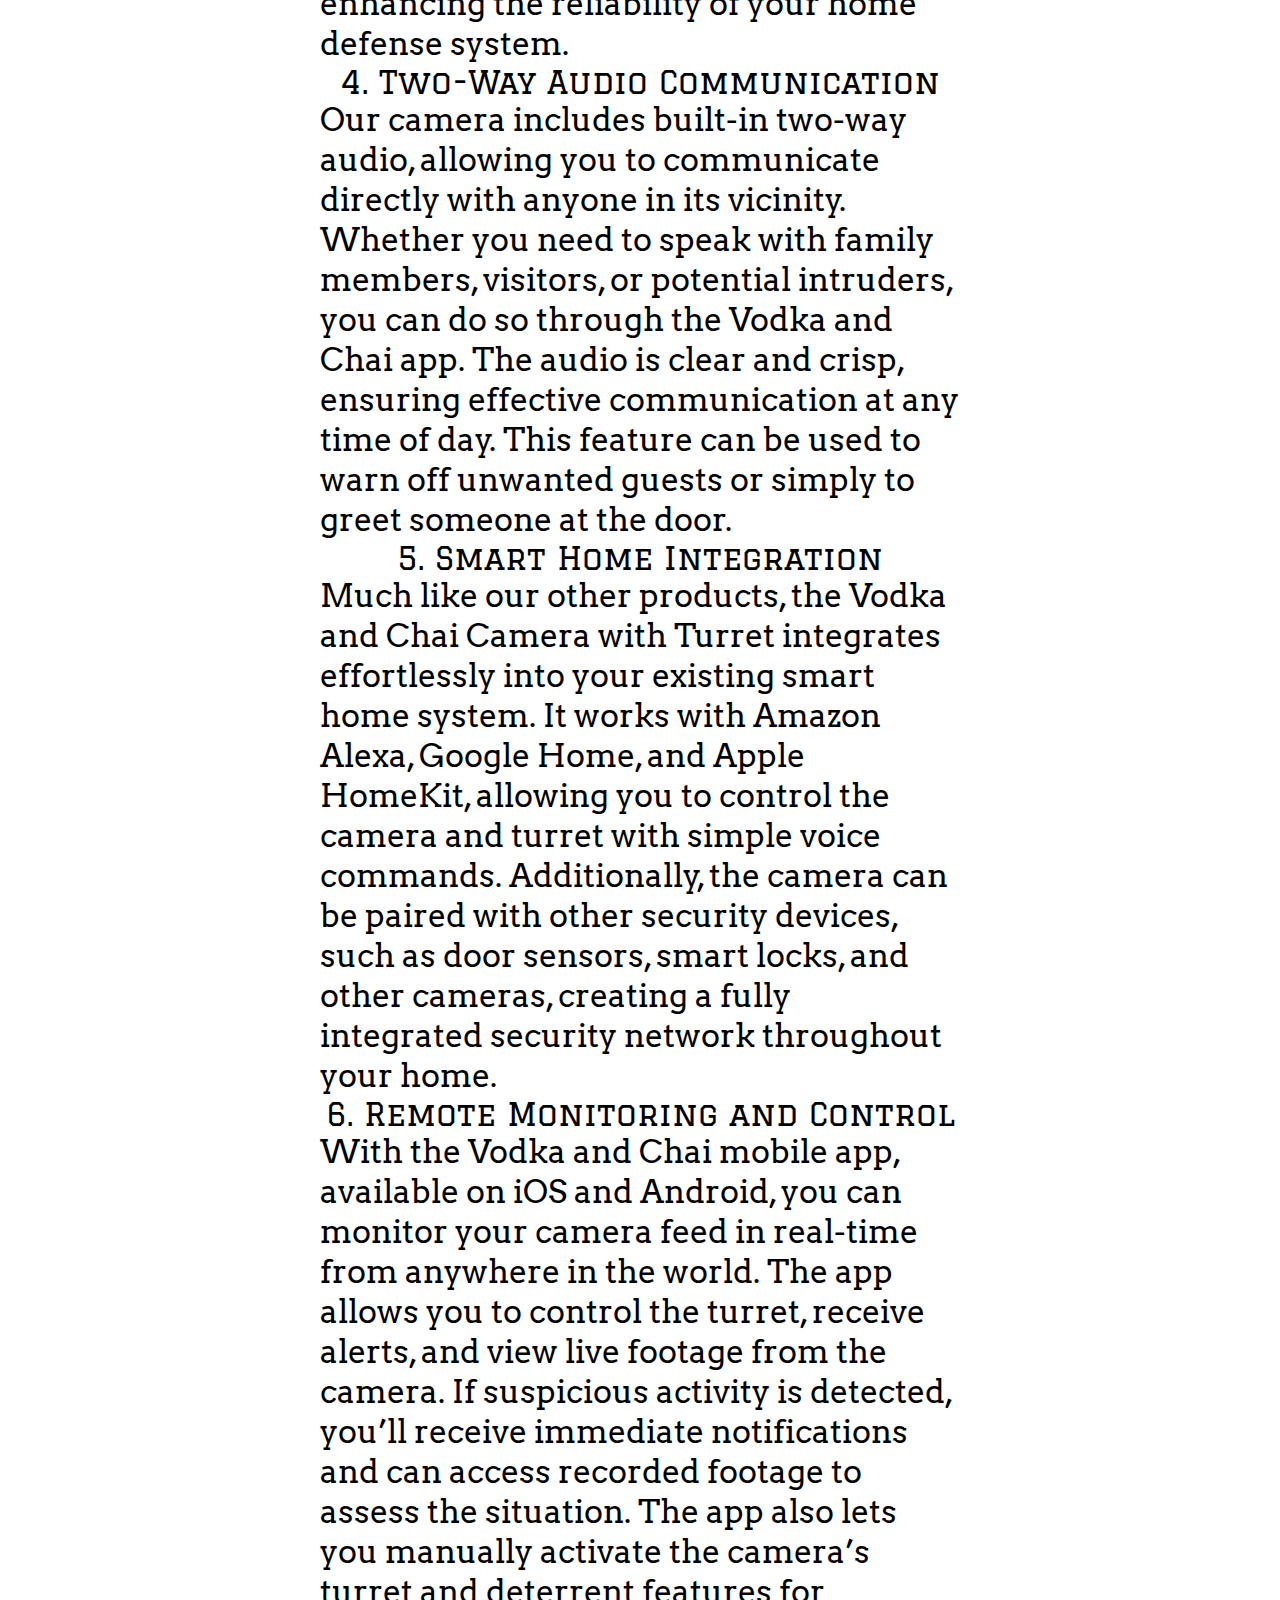
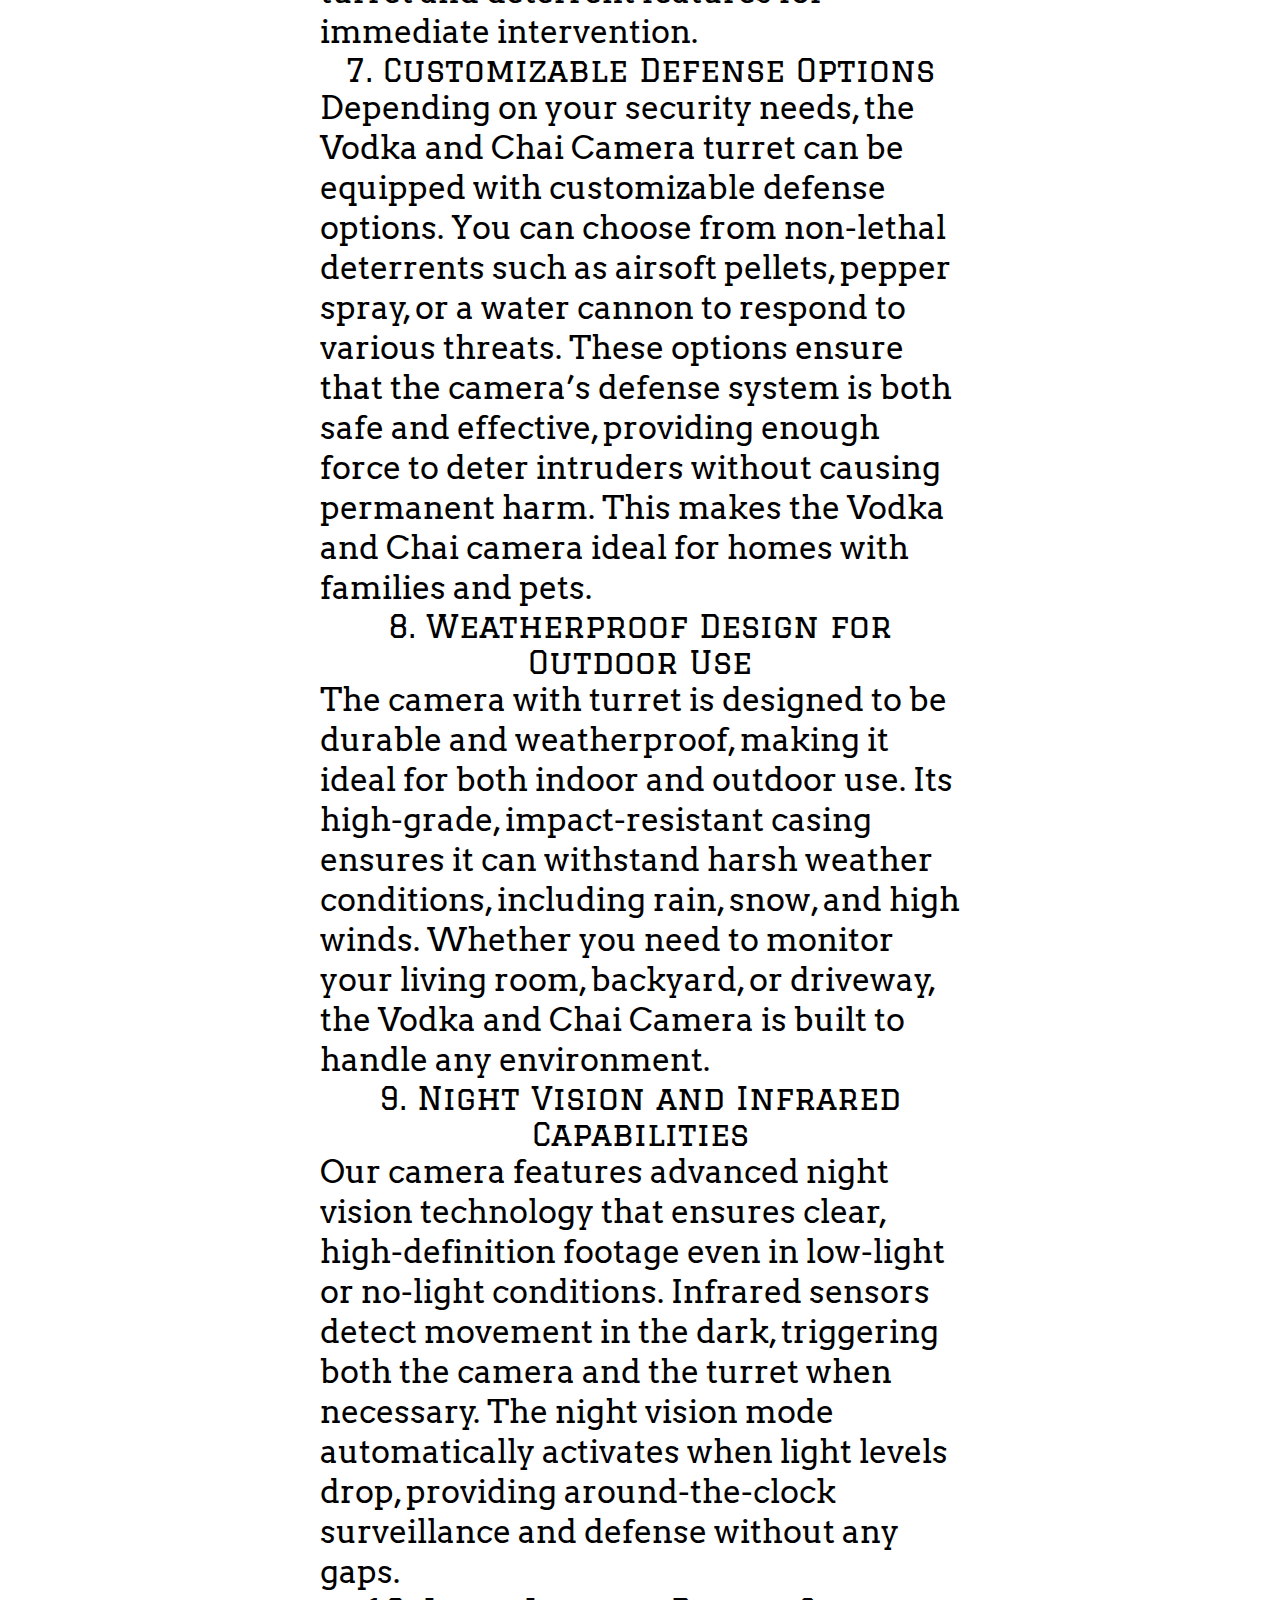
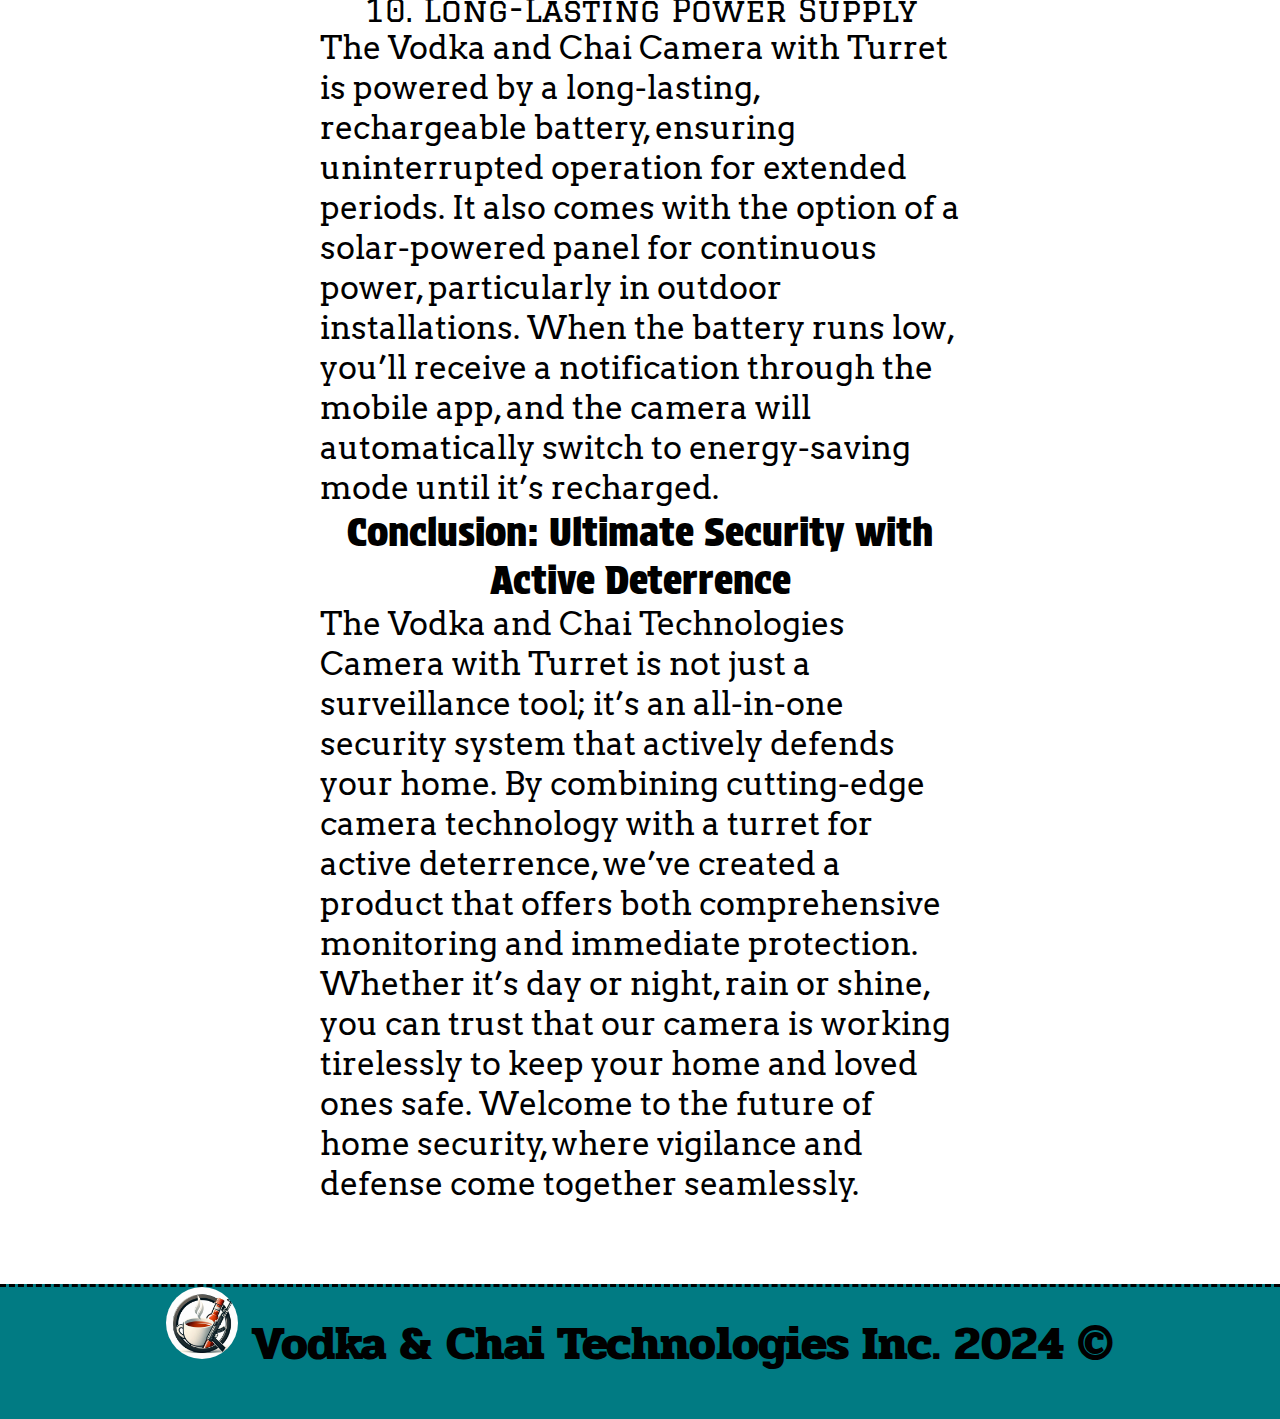
<file: subpage/features/turret.html>
<!doctype html>
<html lang="en">
	<head>
		<meta charset="UTF-8" />
		<meta name="authors" content="D'Costa and Konev" />
		<meta name="description" content="The most known and stereotypical Indo-Russian Smart Home Brand" />
		<link rel="icon" type="image/x-icon" href="../../images/favicon.jpeg" />

		<title>Turret</title>

		<link rel="stylesheet" href="../../styles.css" />
		<link rel="stylesheet" href="styles.css" />
	</head>

	<body>
		<!-- The Navigation Bar -->
		<div id="navbar">
			<a href="../../index.html" class="nav-link">Home</a>
			<div class="dropdown">
				<div class="nav-link">Features</div>
				<div class="dropdown-content">
					<a href="roomba.html">Roomba</a>
					<a href="turret.html">Turret</a>
				</div>
			</div>
			<a href="../contact/contact.html" class="nav-link">Contact</a>
			<a href="../about.html" class="nav-link">About</a>
			<div class="dropdown">
				<div class="nav-link">Account</div>
				<div class="dropdown-content">
					<a href="../account/login.html">Login</a>
					<a href="../account/signup.html">Sign Up</a>
				</div>
			</div>

			<div id="social">
				<img src="../../images/social/x.png" />
				<img src="../../images/social/facebook.png" />
				<img src="../../images/social/instagram.png" />
				<img src="../../images/social/tiktok.png" />
			</div>
		</div>

		<div id="main">
			<h1>
				Introducing the Vodka and Chai Technologies Camera with Turret: Advanced Surveillance Meets Active
				Protection
			</h1>

			<img src="../../images/products/turret.png" />

			<p>
				Vodka and Chai Technologies takes home security to the next level with our Camera equipped with a
				turret. This cutting-edge device is designed to offer more than just surveillance; it provides active,
				non-lethal defense capabilities to keep your home safe. Combining a high-definition camera with a fully
				integrated turret system, our device ensures that you not only have eyes on every corner of your home
				but also the means to deter intruders when necessary.
			</p>

			<h2>Key Features</h2>

			<h3>1. 360° High-Definition Camera</h3>
			<p>
				At the core of our product is a powerful 360° camera that provides full panoramic coverage of any room
				or outdoor area. Equipped with night vision and motion detection, the camera delivers crystal-clear
				video, both in daylight and in complete darkness. You’ll never miss a moment, as the camera continuously
				monitors for any movement, storing footage securely in the cloud for review at any time. The wide-angle
				lens ensures that blind spots are a thing of the past, offering comprehensive surveillance of your home
				or property.
			</p>

			<h3>2. Integrated Turret for Active Defense</h3>
			<p>
				What sets this camera apart is its integrated turret system, designed for home defense. The turret
				features non-lethal deterrents such as strobe lights, a loud siren, and optional defense tools like
				pepper spray, airsoft pellets, or even a water cannon for specific scenarios. The turret can be
				activated automatically if the camera detects suspicious activity or manually through the Vodka and Chai
				app. This ensures that you not only have a watchful eye on your home but can also take immediate action
				to deter potential intruders.
			</p>

			<h3>3. AI-Powered Motion Detection</h3>
			<p>
				The camera is equipped with advanced AI that powers its motion detection system. This technology
				distinguishes between harmless movements—like pets, falling leaves, or changes in light—and genuine
				security threats. By learning from the environment and analyzing patterns, the AI minimizes false alarms
				and ensures that the turret is only activated when necessary. Over time, the AI becomes smarter and more
				accurate, enhancing the reliability of your home defense system.
			</p>

			<h3>4. Two-Way Audio Communication</h3>
			<p>
				Our camera includes built-in two-way audio, allowing you to communicate directly with anyone in its
				vicinity. Whether you need to speak with family members, visitors, or potential intruders, you can do so
				through the Vodka and Chai app. The audio is clear and crisp, ensuring effective communication at any
				time of day. This feature can be used to warn off unwanted guests or simply to greet someone at the
				door.
			</p>

			<h3>5. Smart Home Integration</h3>
			<p>
				Much like our other products, the Vodka and Chai Camera with Turret integrates effortlessly into your
				existing smart home system. It works with Amazon Alexa, Google Home, and Apple HomeKit, allowing you to
				control the camera and turret with simple voice commands. Additionally, the camera can be paired with
				other security devices, such as door sensors, smart locks, and other cameras, creating a fully
				integrated security network throughout your home.
			</p>

			<h3>6. Remote Monitoring and Control</h3>
			<p>
				With the Vodka and Chai mobile app, available on iOS and Android, you can monitor your camera feed in
				real-time from anywhere in the world. The app allows you to control the turret, receive alerts, and view
				live footage from the camera. If suspicious activity is detected, you’ll receive immediate notifications
				and can access recorded footage to assess the situation. The app also lets you manually activate the
				camera’s turret and deterrent features for immediate intervention.
			</p>

			<h3>7. Customizable Defense Options</h3>
			<p>
				Depending on your security needs, the Vodka and Chai Camera turret can be equipped with customizable
				defense options. You can choose from non-lethal deterrents such as airsoft pellets, pepper spray, or a
				water cannon to respond to various threats. These options ensure that the camera’s defense system is
				both safe and effective, providing enough force to deter intruders without causing permanent harm. This
				makes the Vodka and Chai camera ideal for homes with families and pets.
			</p>

			<h3>8. Weatherproof Design for Outdoor Use</h3>
			<p>
				The camera with turret is designed to be durable and weatherproof, making it ideal for both indoor and
				outdoor use. Its high-grade, impact-resistant casing ensures it can withstand harsh weather conditions,
				including rain, snow, and high winds. Whether you need to monitor your living room, backyard, or
				driveway, the Vodka and Chai Camera is built to handle any environment.
			</p>

			<h3>9. Night Vision and Infrared Capabilities</h3>
			<p>
				Our camera features advanced night vision technology that ensures clear, high-definition footage even in
				low-light or no-light conditions. Infrared sensors detect movement in the dark, triggering both the
				camera and the turret when necessary. The night vision mode automatically activates when light levels
				drop, providing around-the-clock surveillance and defense without any gaps.
			</p>

			<h3>10. Long-Lasting Power Supply</h3>
			<p>
				The Vodka and Chai Camera with Turret is powered by a long-lasting, rechargeable battery, ensuring
				uninterrupted operation for extended periods. It also comes with the option of a solar-powered panel for
				continuous power, particularly in outdoor installations. When the battery runs low, you’ll receive a
				notification through the mobile app, and the camera will automatically switch to energy-saving mode
				until it’s recharged.
			</p>

			<h2>Conclusion: Ultimate Security with Active Deterrence</h2>

			<p>
				The Vodka and Chai Technologies Camera with Turret is not just a surveillance tool; it’s an all-in-one
				security system that actively defends your home. By combining cutting-edge camera technology with a
				turret for active deterrence, we’ve created a product that offers both comprehensive monitoring and
				immediate protection. Whether it’s day or night, rain or shine, you can trust that our camera is working
				tirelessly to keep your home and loved ones safe. Welcome to the future of home security, where
				vigilance and defense come together seamlessly.
			</p>
		</div>

		<footer>
			<img class="favicon" style="border-radius: 100%" src="../../images/favicon.jpeg" />
			Vodka &amp; Chai Technologies Inc. 2024 &copy;
		</footer>
	</body>
</html>
</file>
<file: styles.css>
@import url("https://fonts.googleapis.com/css2?family=Anton&display=swap");
@import url("https://fonts.googleapis.com/css2?family=Protest+Guerrilla&display=swap");
@import url("https://fonts.googleapis.com/css2?family=Protest+Strike&display=swap");
@import url("https://fonts.googleapis.com/css2?family=Pridi:wght@200;300;400;500;600;700&display=swap");

* {
	padding: 0;
	border: 0;
	margin: 0;
	box-sizing: border-box;
}

#social {
	z-index: 1;
	position: absolute;
	height: 1vh;
	width: 100%;

	display: flex;
	flex-direction: row;
	justify-content: flex-end;
}

#social img {
	height: 40px;
	margin: 5px;
	background-color: white;
	border-radius: 10px;
}

#navbar {
	position: fixed;
	z-index: 2;
	top: 10px;
	width: 95%;
	height: fit-content;
	background-color: black;
	margin: 0 2.5% 0 2.5%;
	border-radius: 10px;

	display: flex;
	flex-direction: row;
	justify-content: flex-start;
	box-shadow: 5px 5px rgba(128, 128, 128, 0.59);
}

.nav-link {
	text-decoration: none;
	font-size: 2.5em;
	color: white;
	font-family: "Protest Guerrilla", sans-serif;
	font-weight: 400;
	font-style: normal;
	padding: 0 20px 0 20px;
	border-right: 2px solid white;
}

.nav-link:hover {
	background-color: white;
	color: black;
	cursor: pointer;
}

#banner {
	position: relative;
	height: 100vh;
}

#banner-IMG {
	aspect-ratio: 16/9;
	height: 100%;
	width: 100%;
	position: absolute;
	z-index: 0;
	opacity: 0.7;
}

.favicon {
	height: 1.5em;
}

#title {
	position: absolute;
	bottom: 0;
	z-index: 1;
	width: 100%;
	text-align: center;

	font-family: "Anton", sans-serif;
	font-weight: 400;
	font-style: normal;
	color: black;
	font-size: 4em;
}

.dropdown {
	position: relative;
	display: inline-block;
	z-index: 100;
}

.dropdown:hover > .dropdown-content {
	display: block;
}

.dropdown-content {
	display: none;
	position: absolute;
	min-width: 200px;
}

.dropdown-content a {
	font-size: 1.5em;
	display: block;

	font-family: "Protest Guerrilla", sans-serif;
	font-weight: 400;
	font-style: normal;
	padding: 0 20px 0 20px;
	color: white;
	background-color: black;
}

.dropdown-content a:hover {
	color: black;
	background-color: white;
}

#main-products {
	height: 100vh;
	background-color: #059cb2;

	display: flex;
	flex-direction: row;
	justify-content: space-around;
	align-items: center;
}

.product {
	background-color: rgba(185, 230, 255, 0.41);
	width: 45%;
	height: 90%;
	border-radius: 1.5em;
	border: 2px dotted teal;
	box-shadow: 10px 5px rgba(0, 0, 0, 0.28);
}

.product img {
	width: 80%;
	height: 50vh;
	border-radius: 10px;
	margin: 10px 10%;
}

h2 {
	width: 100%;
	text-align: center;
	font-size: 3em;
	font-family: "Pridi", serif;
	font-weight: 700;
	font-style: normal;
}

.product li {
	font-size: 1.2em;
	margin-top: 7px;
	margin-left: 25px;
	font-family: "Protest Strike", sans-serif;
	font-weight: 400;
	font-style: normal;
}

footer {
	height: 15vh;
	width: 100%;
	text-align: center;
	font-size: 3em;
	font-family: "Pridi", serif;
	font-weight: 700;
	font-style: normal;
	background-color: #017b83;
	border-top: 3px dashed black;
}
</file>
<file: subpage/account/styles.css>
@import url("https://fonts.googleapis.com/css2?family=Jacquarda+Bastarda+9&family=Noto+Sans:ital,wght@0,100..900;1,100..900&family=Protest+Guerrilla&display=swap");

* {
    padding: 0;
    border: 0;
    margin: 0;
    box-sizing: border-box;
}

body {
    height: 100%;
    width: 100%;
    background-image: url("https://picsum.photos/1080/720");
    background-repeat: no-repeat;
    background-origin: content-box;
    background-size: cover;
}

#Title {
    display: inline-block;
    width: 100%;
    text-align: center;
    font-size: 2.5em;
    font-family: "Protest Guerrilla", sans-serif;
    font-weight: 400;
    font-style: normal;
}

#main {
    width: fit-content;
    height: fit-content;
    margin: 25vh auto;
    padding: 50px;
    border: 3px dotted grey;
    border-radius: 17px;
    background-color: rgba(34, 187, 167, 0.33);
    box-shadow: 5px 5px rgba(150, 213, 223, 0.16);
}

input {
    display: block;
    margin: 5px;
    padding: 12px;
    width: 300px;
    height: 40px;
    border: 2px dotted grey;
    border-radius: 8.1px;

    font-size: 16px;
    font-family: "Noto Sans", sans-serif;
    font-optical-sizing: auto;
    font-weight: 500;
    font-style: normal;
    font-variation-settings: "wdth" 100;
}

button {
    display: block;
    padding: 10px;
    margin: 17px;
    width: 255px;
    height: 40px;
    text-align: center;
    border-radius: 100px;
    background-color: rgba(27, 172, 51, 0.49);
    box-shadow: 4px 3px #828282;
    font-size: large;
    font-family: "Protest Guerrilla", sans-serif;
    font-weight: 400;
    font-style: normal;
}

button:hover {
    box-shadow: 0 0 white;
}

#redirect {
    width: 100%;
    text-align: center;
    font-family: "Jacquarda Bastarda 9", serif;
    font-weight: bolder;
    font-style: normal;
    font-size: 20px;
}

#indicate {
    font-size: 1em;
    font-family: "Noto Sans", sans-serif;
    font-optical-sizing: auto;
    font-weight: 500;
    font-style: normal;
    font-variation-settings: "wdth" 100;

    display: none;
    color: beige;
    padding: 5px;
    margin: 5px;
    width: 300px;
    height: fit-content;
    border-radius: 11.4px;
    background-color: grey;
}
</file>
<file: subpage/contact/contact.css>
body {
    height: 100vh;
}

h1 {
    font-family: "Anton", sans-serif;
    font-weight: 400;
    font-style: normal;
    color: black;
    font-size: 4em;
}

h2 {
    font-family: "Anton", sans-serif;
    font-weight: 400;
    font-style: normal;
    color: black;
    font-size: 1.5em;
    text-align: left;
}

input {
    border: 0.5px dashed black;
    border-radius: 5px;
    height: 40px;
    width: 90%;
    padding: 10px;
    font-size: 1em;
}

#message {
    border: 3px solid black;
    border-radius: 11px;
    height: 21vh;
    width: 90%;
    padding: 10px;
    font-size: 1em;
}

button {
    border: 3px solid black;
    background-color: azure;
    box-shadow: 3px 3px blue;
    border-radius: 9px;
    height: 60px;
    width: 90%;
    padding: 10px;
    font-family: "Anton", sans-serif;
    font-weight: 400;
    font-style: normal;
    font-size: 1em;
}

button:hover {
    box-shadow: none;
}

#main {
    width: 25%;
    margin: 70px auto;
}

footer {
    position: sticky;
    bottom: 0;
}
</file>
<file: subpage/features/styles.css>
@import url("https://fonts.googleapis.com/css2?family=Arvo:ital,wght@0,400;0,700;1,400;1,700&family=Graduate&family=Protest+Strike&family=Rubik+Mono+One&display=swap");

h1 {
    font-family: "Anton", sans-serif;
    font-weight: 400;
    font-style: normal;
    color: black;
    font-size: 3em;
    text-align: center;
}

h2 {
    font-family: "Protest Strike", sans-serif;
    font-weight: 400;
    font-style: normal;
    font-size: 2.5em;
    text-align: center;
}

h3 {
    font-family: "Graduate", serif;
    font-weight: 400;
    font-style: normal;
    font-size: 2em;
    text-align: center;
}

p {
    font-family: "Arvo", serif;
    font-weight: 400;
    font-style: normal;
    font-size: 2em;
}

#main {
    width: 50%;
    margin: 80px auto;
}

#main img {
    height: 60vh;
    width: 70%;
    margin: 0 15% 0 15%;
    border-radius: 10px;
}
</file>
